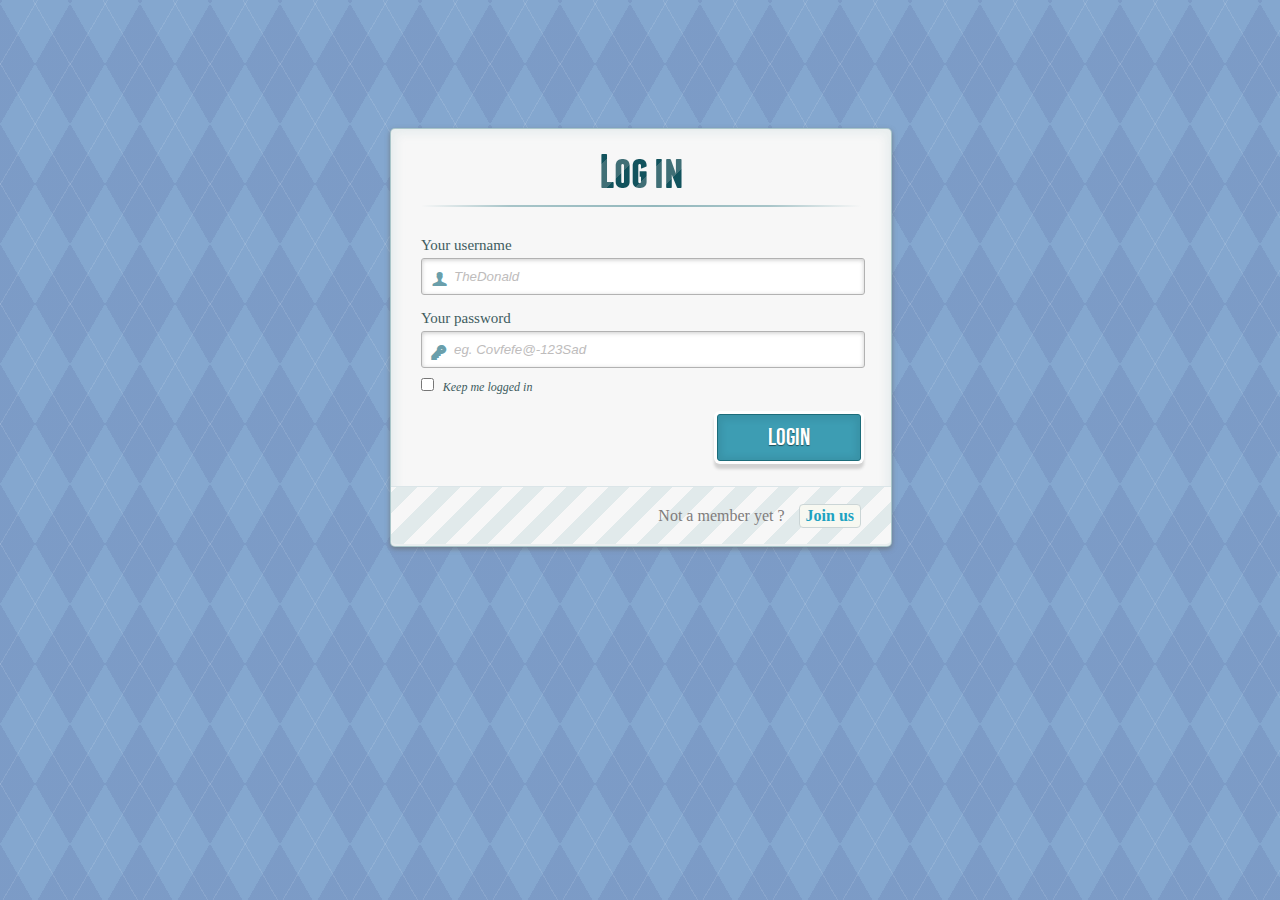
<file: Webserver root/Public/Login/index.html>
<!DOCTYPE html>
<!--[if lt IE 7 ]> <html lang="en" class="no-js ie6 lt8"> <![endif]-->
<!--[if IE 7 ]>    <html lang="en" class="no-js ie7 lt8"> <![endif]-->
<!--[if IE 8 ]>    <html lang="en" class="no-js ie8 lt8"> <![endif]-->
<!--[if IE 9 ]>    <html lang="en" class="no-js ie9"> <![endif]-->
<!--[if (gt IE 9)|!(IE)]><!--> <html lang="en" class="no-js"> <!--<![endif]-->
    <head>
        <meta charset="UTF-8" />
        <!-- <meta http-equiv="X-UA-Compatible" content="IE=edge,chrome=1">  -->
        <title>Login and Registration Form with HTML5 and CSS3</title>
        <meta name="author" content="Codrops" />
        <link rel="stylesheet" type="text/css" href="css/loginform-style.css" />
    </head>
    <body>				
		<div id="container" >
			<!-- hidden anchor to stop jump http://www.css3create.com/Astuce-Empecher-le-scroll-avec-l-utilisation-de-target#wrap4  -->
			<a class="hiddenanchor" id="toregister"></a>
			<a class="hiddenanchor" id="tologin"></a>
			<div id="wrapper">
				<div id="login" class="animate form">
					<form  action="login.php" autocomplete="on" method="post"> 
						<h1>Log in</h1> 
						<p> 
							<label for="username" class="uname" data-icon="u" > Your username </label>
							<input id="username" name="username" required="required" type="text" placeholder="TheDonald"/>
						</p>
						<p> 
							<label for="password" class="youpasswd" data-icon="p"> Your password </label>
							<input id="password" name="password" required="required" type="password" placeholder="eg. Covfefe@-123Sad" /> 
						</p>
						<p class="keeplogin"> 
							<input type="checkbox" name="loginkeeping" id="loginkeeping" value="loginkeeping" /> 
							<label for="loginkeeping">Keep me logged in</label>
						</p>
						<p class="login button"> 
							<input type="submit" value="Login" /> 
						</p>
						<p class="change_link">
							Not a member yet ?
							<a href="#toregister" class="to_register">Join us</a>
						</p>
					</form>
				</div>

				<div id="register" class="animate form">
					<form  action="register.php" autocomplete="on" method="post"> 
						<h1> Sign up </h1> 
						<p> 
							<label for="usernamesignup" class="uname" data-icon="u">Your username</label>
							<input id="usernamesignup" name="usernamesignup" required="required" type="text" placeholder="TheDonald" />
						</p>
						<p> 
							<label for="passwordsignup" class="youpasswd" data-icon="p">Your password </label>
							<input id="passwordsignup" name="passwordsignup" required="required" type="password" placeholder="eg. Covfefe@-123Sad"/>
						</p>
						<p> 
							<label for="passwordsignup_confirm" class="youpasswd" data-icon="p">Please confirm your password </label>
							<input id="passwordsignup_confirm" name="passwordsignup_confirm" required="required" type="password" placeholder="eg. Covfefe@-123Sad"/>
						</p>
						<p class="signin button"> 
							<input type="submit" value="Sign up"/> 
						</p>
						<p class="change_link">  
							Already a member ?
							<a href="#tologin" class="to_register"> Go and log in </a>
						</p>
					</form>
				</div>
				
			</div>
		</div>
    </body>
</html>
</file>
<file: Webserver root/Public/Login/css/loginform-style.css>
/*
Animate.css - http://daneden.me/animate
LICENSED UNDER THE  MIT LICENSE (MIT)

Copyright (c) 2011 Dan Eden

Permission is hereby granted, free of charge, to any person obtaining a copy of this software and associated documentation files (the "Software"), to deal in the Software without restriction, including without limitation the rights to use, copy, modify, merge, publish, distribute, sublicense, and/or sell copies of the Software, and to permit persons to whom the Software is furnished to do so, subject to the following conditions:

The above copyright notice and this permission notice shall be included in all copies or substantial portions of the Software.

THE SOFTWARE IS PROVIDED "AS IS", WITHOUT WARRANTY OF ANY KIND, EXPRESS OR IMPLIED, INCLUDING BUT NOT LIMITED TO THE WARRANTIES OF MERCHANTABILITY, FITNESS FOR A PARTICULAR PURPOSE AND NONINFRINGEMENT. IN NO EVENT SHALL THE AUTHORS OR COPYRIGHT HOLDERS BE LIABLE FOR ANY CLAIM, DAMAGES OR OTHER LIABILITY, WHETHER IN AN ACTION OF CONTRACT, TORT OR OTHERWISE, ARISING FROM, OUT OF OR IN CONNECTION WITH THE SOFTWARE OR THE USE OR OTHER DEALINGS IN THE SOFTWARE.
*/

.animated {
	-webkit-animation-fill-mode: both;
	-moz-animation-fill-mode: both;
	-ms-animation-fill-mode: both;
	-o-animation-fill-mode: both;
	animation-fill-mode: both;
	-webkit-animation-duration: 1s;
	-moz-animation-duration: 1s;
	-ms-animation-duration: 1s;
	-o-animation-duration: 1s;
	animation-duration: 1s;
}

.animated.hinge {
	-webkit-animation-duration: 2s;
	-moz-animation-duration: 2s;
	-ms-animation-duration: 2s;
	-o-animation-duration: 2s;
	animation-duration: 2s;
}

@-webkit-keyframes flash {
	0%, 50%, 100% {opacity: 1;}	
	25%, 75% {opacity: 0;}
}

@-moz-keyframes flash {
	0%, 50%, 100% {opacity: 1;}	
	25%, 75% {opacity: 0;}
}

@-ms-keyframes flash {
	0%, 50%, 100% {opacity: 1;}	
	25%, 75% {opacity: 0;}
}

@-o-keyframes flash {
	0%, 50%, 100% {opacity: 1;}	
	25%, 75% {opacity: 0;}
}

@keyframes flash {
	0%, 50%, 100% {opacity: 1;}	
	25%, 75% {opacity: 0;}
}

.flash {
	-webkit-animation-name: flash;
	-moz-animation-name: flash;
	-ms-animation-name: flash;
	-o-animation-name: flash;
	animation-name: flash;
}
@-webkit-keyframes shake {
	0%, 100% {-webkit-transform: translateX(0);}
	10%, 30%, 50%, 70%, 90% {-webkit-transform: translateX(-10px);}
	20%, 40%, 60%, 80% {-webkit-transform: translateX(10px);}
}

@-moz-keyframes shake {
	0%, 100% {-moz-transform: translateX(0);}
	10%, 30%, 50%, 70%, 90% {-moz-transform: translateX(-10px);}
	20%, 40%, 60%, 80% {-moz-transform: translateX(10px);}
}

@-ms-keyframes shake {
	0%, 100% {-ms-transform: translateX(0);}
	10%, 30%, 50%, 70%, 90% {-ms-transform: translateX(-10px);}
	20%, 40%, 60%, 80% {-ms-transform: translateX(10px);}
}

@-o-keyframes shake {
	0%, 100% {-o-transform: translateX(0);}
	10%, 30%, 50%, 70%, 90% {-o-transform: translateX(-10px);}
	20%, 40%, 60%, 80% {-o-transform: translateX(10px);}
}

@keyframes shake {
	0%, 100% {transform: translateX(0);}
	10%, 30%, 50%, 70%, 90% {transform: translateX(-10px);}
	20%, 40%, 60%, 80% {transform: translateX(10px);}
}

.shake {
	-webkit-animation-name: shake;
	-moz-animation-name: shake;
	-ms-animation-name: shake;
	-o-animation-name: shake;
	animation-name: shake;
}
@-webkit-keyframes bounce {
	0%, 20%, 50%, 80%, 100% {-webkit-transform: translateY(0);}
	40% {-webkit-transform: translateY(-30px);}
	60% {-webkit-transform: translateY(-15px);}
}

@-moz-keyframes bounce {
	0%, 20%, 50%, 80%, 100% {-moz-transform: translateY(0);}
	40% {-moz-transform: translateY(-30px);}
	60% {-moz-transform: translateY(-15px);}
}

@-ms-keyframes bounce {
	0%, 20%, 50%, 80%, 100% {-ms-transform: translateY(0);}
	40% {-ms-transform: translateY(-30px);}
	60% {-ms-transform: translateY(-15px);}
}

@-o-keyframes bounce {
	0%, 20%, 50%, 80%, 100% {-o-transform: translateY(0);}
	40% {-o-transform: translateY(-30px);}
	60% {-o-transform: translateY(-15px);}
}
@keyframes bounce {
	0%, 20%, 50%, 80%, 100% {transform: translateY(0);}
	40% {transform: translateY(-30px);}
	60% {transform: translateY(-15px);}
}

.bounce {
	-webkit-animation-name: bounce;
	-moz-animation-name: bounce;
	-ms-animation-name: bounce;
	-o-animation-name: bounce;
	animation-name: bounce;
}
@-webkit-keyframes tada {
	0% {-webkit-transform: scale(1);}	
	10%, 20% {-webkit-transform: scale(0.9) rotate(-3deg);}
	30%, 50%, 70%, 90% {-webkit-transform: scale(1.1) rotate(3deg);}
	40%, 60%, 80% {-webkit-transform: scale(1.1) rotate(-3deg);}
	100% {-webkit-transform: scale(1) rotate(0);}
}

@-moz-keyframes tada {
	0% {-moz-transform: scale(1);}	
	10%, 20% {-moz-transform: scale(0.9) rotate(-3deg);}
	30%, 50%, 70%, 90% {-moz-transform: scale(1.1) rotate(3deg);}
	40%, 60%, 80% {-moz-transform: scale(1.1) rotate(-3deg);}
	100% {-moz-transform: scale(1) rotate(0);}
}

@-ms-keyframes tada {
	0% {-ms-transform: scale(1);}	
	10%, 20% {-ms-transform: scale(0.9) rotate(-3deg);}
	30%, 50%, 70%, 90% {-ms-transform: scale(1.1) rotate(3deg);}
	40%, 60%, 80% {-ms-transform: scale(1.1) rotate(-3deg);}
	100% {-ms-transform: scale(1) rotate(0);}
}

@-o-keyframes tada {
	0% {-o-transform: scale(1);}	
	10%, 20% {-o-transform: scale(0.9) rotate(-3deg);}
	30%, 50%, 70%, 90% {-o-transform: scale(1.1) rotate(3deg);}
	40%, 60%, 80% {-o-transform: scale(1.1) rotate(-3deg);}
	100% {-o-transform: scale(1) rotate(0);}
}

@keyframes tada {
	0% {transform: scale(1);}	
	10%, 20% {transform: scale(0.9) rotate(-3deg);}
	30%, 50%, 70%, 90% {transform: scale(1.1) rotate(3deg);}
	40%, 60%, 80% {transform: scale(1.1) rotate(-3deg);}
	100% {transform: scale(1) rotate(0);}
}

.tada {
	-webkit-animation-name: tada;
	-moz-animation-name: tada;
	-ms-animation-name: tada;
	-o-animation-name: tada;
	animation-name: tada;
}
@-webkit-keyframes swing {
	20%, 40%, 60%, 80%, 100% { -webkit-transform-origin: top center; }
	20% { -webkit-transform: rotate(15deg); }	
	40% { -webkit-transform: rotate(-10deg); }
	60% { -webkit-transform: rotate(5deg); }	
	80% { -webkit-transform: rotate(-5deg); }	
	100% { -webkit-transform: rotate(0deg); }
}

@-moz-keyframes swing {
	20% { -moz-transform: rotate(15deg); }	
	40% { -moz-transform: rotate(-10deg); }
	60% { -moz-transform: rotate(5deg); }	
	80% { -moz-transform: rotate(-5deg); }	
	100% { -moz-transform: rotate(0deg); }
}

@-ms-keyframes swing {
	20% { -ms-transform: rotate(15deg); }	
	40% { -ms-transform: rotate(-10deg); }
	60% { -ms-transform: rotate(5deg); }	
	80% { -ms-transform: rotate(-5deg); }	
	100% { -ms-transform: rotate(0deg); }
}

@-o-keyframes swing {
	20% { -o-transform: rotate(15deg); }	
	40% { -o-transform: rotate(-10deg); }
	60% { -o-transform: rotate(5deg); }	
	80% { -o-transform: rotate(-5deg); }	
	100% { -o-transform: rotate(0deg); }
}

@keyframes swing {
	20% { transform: rotate(15deg); }	
	40% { transform: rotate(-10deg); }
	60% { transform: rotate(5deg); }	
	80% { transform: rotate(-5deg); }	
	100% { transform: rotate(0deg); }
}

.swing {
	-webkit-transform-origin: top center;
	-moz-transform-origin: top center;
	-ms-transform-origin: top center;
	-o-transform-origin: top center;
	transform-origin: top center;
	-webkit-animation-name: swing;
	-moz-animation-name: swing;
	-ms-animation-name: swing;
	-o-animation-name: swing;
	animation-name: swing;
}
/* originally authored by Nick Pettit - https://github.com/nickpettit/glide */

@-webkit-keyframes wobble {
  0% { -webkit-transform: translateX(0%); }
  15% { -webkit-transform: translateX(-25%) rotate(-5deg); }
  30% { -webkit-transform: translateX(20%) rotate(3deg); }
  45% { -webkit-transform: translateX(-15%) rotate(-3deg); }
  60% { -webkit-transform: translateX(10%) rotate(2deg); }
  75% { -webkit-transform: translateX(-5%) rotate(-1deg); }
  100% { -webkit-transform: translateX(0%); }
}

@-moz-keyframes wobble {
  0% { -moz-transform: translateX(0%); }
  15% { -moz-transform: translateX(-25%) rotate(-5deg); }
  30% { -moz-transform: translateX(20%) rotate(3deg); }
  45% { -moz-transform: translateX(-15%) rotate(-3deg); }
  60% { -moz-transform: translateX(10%) rotate(2deg); }
  75% { -moz-transform: translateX(-5%) rotate(-1deg); }
  100% { -moz-transform: translateX(0%); }
}

@-ms-keyframes wobble {
  0% { -ms-transform: translateX(0%); }
  15% { -ms-transform: translateX(-25%) rotate(-5deg); }
  30% { -ms-transform: translateX(20%) rotate(3deg); }
  45% { -ms-transform: translateX(-15%) rotate(-3deg); }
  60% { -ms-transform: translateX(10%) rotate(2deg); }
  75% { -ms-transform: translateX(-5%) rotate(-1deg); }
  100% { -ms-transform: translateX(0%); }
}

@-o-keyframes wobble {
  0% { -o-transform: translateX(0%); }
  15% { -o-transform: translateX(-25%) rotate(-5deg); }
  30% { -o-transform: translateX(20%) rotate(3deg); }
  45% { -o-transform: translateX(-15%) rotate(-3deg); }
  60% { -o-transform: translateX(10%) rotate(2deg); }
  75% { -o-transform: translateX(-5%) rotate(-1deg); }
  100% { -o-transform: translateX(0%); }
}

@keyframes wobble {
  0% { transform: translateX(0%); }
  15% { transform: translateX(-25%) rotate(-5deg); }
  30% { transform: translateX(20%) rotate(3deg); }
  45% { transform: translateX(-15%) rotate(-3deg); }
  60% { transform: translateX(10%) rotate(2deg); }
  75% { transform: translateX(-5%) rotate(-1deg); }
  100% { transform: translateX(0%); }
}

.wobble {
	-webkit-animation-name: wobble;
	-moz-animation-name: wobble;
	-ms-animation-name: wobble;
	-o-animation-name: wobble;
	animation-name: wobble;
}
/* originally authored by Nick Pettit - https://github.com/nickpettit/glide */

@-webkit-keyframes pulse {
    0% { -webkit-transform: scale(1); }	
	50% { -webkit-transform: scale(1.1); }
    100% { -webkit-transform: scale(1); }
}
@-moz-keyframes pulse {
    0% { -moz-transform: scale(1); }	
	50% { -moz-transform: scale(1.1); }
    100% { -moz-transform: scale(1); }
}
@-ms-keyframes pulse {
    0% { -ms-transform: scale(1); }	
	50% { -ms-transform: scale(1.1); }
    100% { -ms-transform: scale(1); }
}
@-o-keyframes pulse {
    0% { -o-transform: scale(1); }	
	50% { -o-transform: scale(1.1); }
    100% { -o-transform: scale(1); }
}
@keyframes pulse {
    0% { transform: scale(1); }	
	50% { transform: scale(1.1); }
    100% { transform: scale(1); }
}

.pulse {
	-webkit-animation-name: pulse;
	-moz-animation-name: pulse;
	-ms-animation-name: pulse;
	-o-animation-name: pulse;
	animation-name: pulse;
}
@-webkit-keyframes flip {
	0% {
		-webkit-transform: perspective(400px) rotateY(0);
		-webkit-animation-timing-function: ease-out;
	}
	40% {
		-webkit-transform: perspective(400px) translateZ(150px) rotateY(170deg);
		-webkit-animation-timing-function: ease-out;
	}
	50% {
		-webkit-transform: perspective(400px) translateZ(150px) rotateY(190deg) scale(1);
		-webkit-animation-timing-function: ease-in;
	}
	80% {
		-webkit-transform: perspective(400px) rotateY(360deg) scale(.95);
		-webkit-animation-timing-function: ease-in;
	}
	100% {
		-webkit-transform: perspective(400px) scale(1);
		-webkit-animation-timing-function: ease-in;
	}
}
@-moz-keyframes flip {
	0% {
		-moz-transform: perspective(400px) rotateY(0);
		-moz-animation-timing-function: ease-out;
	}
	40% {
		-moz-transform: perspective(400px) translateZ(150px) rotateY(170deg);
		-moz-animation-timing-function: ease-out;
	}
	50% {
		-moz-transform: perspective(400px) translateZ(150px) rotateY(190deg) scale(1);
		-moz-animation-timing-function: ease-in;
	}
	80% {
		-moz-transform: perspective(400px) rotateY(360deg) scale(.95);
		-moz-animation-timing-function: ease-in;
	}
	100% {
		-moz-transform: perspective(400px) scale(1);
		-moz-animation-timing-function: ease-in;
	}
}
@-ms-keyframes flip {
	0% {
		-ms-transform: perspective(400px) rotateY(0);
		-ms-animation-timing-function: ease-out;
	}
	40% {
		-ms-transform: perspective(400px) translateZ(150px) rotateY(170deg);
		-ms-animation-timing-function: ease-out;
	}
	50% {
		-ms-transform: perspective(400px) translateZ(150px) rotateY(190deg) scale(1);
		-ms-animation-timing-function: ease-in;
	}
	80% {
		-ms-transform: perspective(400px) rotateY(360deg) scale(.95);
		-ms-animation-timing-function: ease-in;
	}
	100% {
		-ms-transform: perspective(400px) scale(1);
		-ms-animation-timing-function: ease-in;
	}
}
@-o-keyframes flip {
	0% {
		-o-transform: perspective(400px) rotateY(0);
		-o-animation-timing-function: ease-out;
	}
	40% {
		-o-transform: perspective(400px) translateZ(150px) rotateY(170deg);
		-o-animation-timing-function: ease-out;
	}
	50% {
		-o-transform: perspective(400px) translateZ(150px) rotateY(190deg) scale(1);
		-o-animation-timing-function: ease-in;
	}
	80% {
		-o-transform: perspective(400px) rotateY(360deg) scale(.95);
		-o-animation-timing-function: ease-in;
	}
	100% {
		-o-transform: perspective(400px) scale(1);
		-o-animation-timing-function: ease-in;
	}
}
@keyframes flip {
	0% {
		transform: perspective(400px) rotateY(0);
		animation-timing-function: ease-out;
	}
	40% {
		transform: perspective(400px) translateZ(150px) rotateY(170deg);
		animation-timing-function: ease-out;
	}
	50% {
		transform: perspective(400px) translateZ(150px) rotateY(190deg) scale(1);
		animation-timing-function: ease-in;
	}
	80% {
		transform: perspective(400px) rotateY(360deg) scale(.95);
		animation-timing-function: ease-in;
	}
	100% {
		transform: perspective(400px) scale(1);
		animation-timing-function: ease-in;
	}
}

.flip {
	-webkit-backface-visibility: visible !important;
	-webkit-animation-name: flip;
	-moz-backface-visibility: visible !important;
	-moz-animation-name: flip;
	-ms-backface-visibility: visible !important;
	-ms-animation-name: flip;
	-o-backface-visibility: visible !important;
	-o-animation-name: flip;
	backface-visibility: visible !important;
	animation-name: flip;
}
@-webkit-keyframes flipInX {
    0% {
        -webkit-transform: perspective(400px) rotateX(90deg);
        opacity: 0;
    }
    
    40% {
        -webkit-transform: perspective(400px) rotateX(-10deg);
    }
    
    70% {
        -webkit-transform: perspective(400px) rotateX(10deg);
    }
    
    100% {
        -webkit-transform: perspective(400px) rotateX(0deg);
        opacity: 1;
    }
}
@-moz-keyframes flipInX {
    0% {
        -moz-transform: perspective(400px) rotateX(90deg);
        opacity: 0;
    }
    
    40% {
        -moz-transform: perspective(400px) rotateX(-10deg);
    }
    
    70% {
        -moz-transform: perspective(400px) rotateX(10deg);
    }
    
    100% {
        -moz-transform: perspective(400px) rotateX(0deg);
        opacity: 1;
    }
}
@-ms-keyframes flipInX {
    0% {
        -ms-transform: perspective(400px) rotateX(90deg);
        opacity: 0;
    }
    
    40% {
        -ms-transform: perspective(400px) rotateX(-10deg);
    }
    
    70% {
        -ms-transform: perspective(400px) rotateX(10deg);
    }
    
    100% {
        -ms-transform: perspective(400px) rotateX(0deg);
        opacity: 1;
    }
}
@-o-keyframes flipInX {
    0% {
        -o-transform: perspective(400px) rotateX(90deg);
        opacity: 0;
    }
    
    40% {
        -o-transform: perspective(400px) rotateX(-10deg);
    }
    
    70% {
        -o-transform: perspective(400px) rotateX(10deg);
    }
    
    100% {
        -o-transform: perspective(400px) rotateX(0deg);
        opacity: 1;
    }
}
@keyframes flipInX {
    0% {
        transform: perspective(400px) rotateX(90deg);
        opacity: 0;
    }
    
    40% {
        transform: perspective(400px) rotateX(-10deg);
    }
    
    70% {
        transform: perspective(400px) rotateX(10deg);
    }
    
    100% {
        transform: perspective(400px) rotateX(0deg);
        opacity: 1;
    }
}

.flipInX {
	-webkit-backface-visibility: visible !important;
	-webkit-animation-name: flipInX;
	-moz-backface-visibility: visible !important;
	-moz-animation-name: flipInX;
	-ms-backface-visibility: visible !important;
	-ms-animation-name: flipInX;
	-o-backface-visibility: visible !important;
	-o-animation-name: flipInX;
	backface-visibility: visible !important;
	animation-name: flipInX;
}
@-webkit-keyframes flipOutX {
    0% {
        -webkit-transform: perspective(400px) rotateX(0deg);
        opacity: 1;
    }
	100% {
        -webkit-transform: perspective(400px) rotateX(90deg);
        opacity: 0;
    }
}

@-moz-keyframes flipOutX {
    0% {
        -moz-transform: perspective(400px) rotateX(0deg);
        opacity: 1;
    }
	100% {
        -moz-transform: perspective(400px) rotateX(90deg);
        opacity: 0;
    }
}

@-ms-keyframes flipOutX {
    0% {
        -ms-transform: perspective(400px) rotateX(0deg);
        opacity: 1;
    }
	100% {
        -ms-transform: perspective(400px) rotateX(90deg);
        opacity: 0;
    }
}

@-o-keyframes flipOutX {
    0% {
        -o-transform: perspective(400px) rotateX(0deg);
        opacity: 1;
    }
	100% {
        -o-transform: perspective(400px) rotateX(90deg);
        opacity: 0;
    }
}

@keyframes flipOutX {
    0% {
        transform: perspective(400px) rotateX(0deg);
        opacity: 1;
    }
	100% {
        transform: perspective(400px) rotateX(90deg);
        opacity: 0;
    }
}

.flipOutX {
	-webkit-animation-name: flipOutX;
	-webkit-backface-visibility: visible !important;
	-moz-animation-name: flipOutX;
	-moz-backface-visibility: visible !important;
	-ms-animation-name: flipOutX;
	-ms-backface-visibility: visible !important;
	-o-animation-name: flipOutX;
	-o-backface-visibility: visible !important;
	animation-name: flipOutX;
	backface-visibility: visible !important;
}
@-webkit-keyframes flipInY {
    0% {
        -webkit-transform: perspective(400px) rotateY(90deg);
        opacity: 0;
    }
    
    40% {
        -webkit-transform: perspective(400px) rotateY(-10deg);
    }
    
    70% {
        -webkit-transform: perspective(400px) rotateY(10deg);
    }
    
    100% {
        -webkit-transform: perspective(400px) rotateY(0deg);
        opacity: 1;
    }
}
@-moz-keyframes flipInY {
    0% {
        -moz-transform: perspective(400px) rotateY(90deg);
        opacity: 0;
    }
    
    40% {
        -moz-transform: perspective(400px) rotateY(-10deg);
    }
    
    70% {
        -moz-transform: perspective(400px) rotateY(10deg);
    }
    
    100% {
        -moz-transform: perspective(400px) rotateY(0deg);
        opacity: 1;
    }
}
@-ms-keyframes flipInY {
    0% {
        -ms-transform: perspective(400px) rotateY(90deg);
        opacity: 0;
    }
    
    40% {
        -ms-transform: perspective(400px) rotateY(-10deg);
    }
    
    70% {
        -ms-transform: perspective(400px) rotateY(10deg);
    }
    
    100% {
        -ms-transform: perspective(400px) rotateY(0deg);
        opacity: 1;
    }
}
@-o-keyframes flipInY {
    0% {
        -o-transform: perspective(400px) rotateY(90deg);
        opacity: 0;
    }
    
    40% {
        -o-transform: perspective(400px) rotateY(-10deg);
    }
    
    70% {
        -o-transform: perspective(400px) rotateY(10deg);
    }
    
    100% {
        -o-transform: perspective(400px) rotateY(0deg);
        opacity: 1;
    }
}
@keyframes flipInY {
    0% {
        transform: perspective(400px) rotateY(90deg);
        opacity: 0;
    }
    
    40% {
        transform: perspective(400px) rotateY(-10deg);
    }
    
    70% {
        transform: perspective(400px) rotateY(10deg);
    }
    
    100% {
        transform: perspective(400px) rotateY(0deg);
        opacity: 1;
    }
}

.flipInY {
	-webkit-backface-visibility: visible !important;
	-webkit-animation-name: flipInY;
	-moz-backface-visibility: visible !important;
	-moz-animation-name: flipInY;
	-ms-backface-visibility: visible !important;
	-ms-animation-name: flipInY;
	-o-backface-visibility: visible !important;
	-o-animation-name: flipInY;
	backface-visibility: visible !important;
	animation-name: flipInY;
}
@-webkit-keyframes flipOutY {
    0% {
        -webkit-transform: perspective(400px) rotateY(0deg);
        opacity: 1;
    }
	100% {
        -webkit-transform: perspective(400px) rotateY(90deg);
        opacity: 0;
    }
}
@-moz-keyframes flipOutY {
    0% {
        -moz-transform: perspective(400px) rotateY(0deg);
        opacity: 1;
    }
	100% {
        -moz-transform: perspective(400px) rotateY(90deg);
        opacity: 0;
    }
}
@-ms-keyframes flipOutY {
    0% {
        -ms-transform: perspective(400px) rotateY(0deg);
        opacity: 1;
    }
	100% {
        -ms-transform: perspective(400px) rotateY(90deg);
        opacity: 0;
    }
}
@-o-keyframes flipOutY {
    0% {
        -o-transform: perspective(400px) rotateY(0deg);
        opacity: 1;
    }
	100% {
        -o-transform: perspective(400px) rotateY(90deg);
        opacity: 0;
    }
}
@keyframes flipOutY {
    0% {
        transform: perspective(400px) rotateY(0deg);
        opacity: 1;
    }
	100% {
        transform: perspective(400px) rotateY(90deg);
        opacity: 0;
    }
}

.flipOutY {
	-webkit-backface-visibility: visible !important;
	-webkit-animation-name: flipOutY;
	-moz-backface-visibility: visible !important;
	-moz-animation-name: flipOutY;
	-ms-backface-visibility: visible !important;
	-ms-animation-name: flipOutY;
	-o-backface-visibility: visible !important;
	-o-animation-name: flipOutY;
	backface-visibility: visible !important;
	animation-name: flipOutY;
}
@-webkit-keyframes fadeIn {
	0% {opacity: 0;}	
	100% {opacity: 1;}
}

@-moz-keyframes fadeIn {
	0% {opacity: 0;}	
	100% {opacity: 1;}
}

@-ms-keyframes fadeIn {
	0% {opacity: 0;}	
	100% {opacity: 1;}
}

@-o-keyframes fadeIn {
	0% {opacity: 0;}	
	100% {opacity: 1;}
}

@keyframes fadeIn {
	0% {opacity: 0;}	
	100% {opacity: 1;}
}

.fadeIn {
	-webkit-animation-name: fadeIn;
	-moz-animation-name: fadeIn;
	-ms-animation-name: fadeIn;
	-o-animation-name: fadeIn;
	animation-name: fadeIn;
}
@-webkit-keyframes fadeInUp {
	0% {
		opacity: 0;
		-webkit-transform: translateY(20px);
	}
	
	100% {
		opacity: 1;
		-webkit-transform: translateY(0);
	}
}

@-moz-keyframes fadeInUp {
	0% {
		opacity: 0;
		-moz-transform: translateY(20px);
	}
	
	100% {
		opacity: 1;
		-moz-transform: translateY(0);
	}
}

@-ms-keyframes fadeInUp {
	0% {
		opacity: 0;
		-ms-transform: translateY(20px);
	}
	
	100% {
		opacity: 1;
		-ms-transform: translateY(0);
	}
}

@-o-keyframes fadeInUp {
	0% {
		opacity: 0;
		-o-transform: translateY(20px);
	}
	
	100% {
		opacity: 1;
		-o-transform: translateY(0);
	}
}

@keyframes fadeInUp {
	0% {
		opacity: 0;
		transform: translateY(20px);
	}
	
	100% {
		opacity: 1;
		transform: translateY(0);
	}
}

.fadeInUp {
	-webkit-animation-name: fadeInUp;
	-moz-animation-name: fadeInUp;
	-ms-animation-name: fadeInUp;
	-o-animation-name: fadeInUp;
	animation-name: fadeInUp;
}
@-webkit-keyframes fadeInDown {
	0% {
		opacity: 0;
		-webkit-transform: translateY(-20px);
	}
	
	100% {
		opacity: 1;
		-webkit-transform: translateY(0);
	}
}

@-moz-keyframes fadeInDown {
	0% {
		opacity: 0;
		-moz-transform: translateY(-20px);
	}
	
	100% {
		opacity: 1;
		-moz-transform: translateY(0);
	}
}

@-ms-keyframes fadeInDown {
	0% {
		opacity: 0;
		-ms-transform: translateY(-20px);
	}
	
	100% {
		opacity: 1;
		-ms-transform: translateY(0);
	}
}

@-o-keyframes fadeInDown {
	0% {
		opacity: 0;
		-ms-transform: translateY(-20px);
	}
	
	100% {
		opacity: 1;
		-ms-transform: translateY(0);
	}
}

@keyframes fadeInDown {
	0% {
		opacity: 0;
		transform: translateY(-20px);
	}
	
	100% {
		opacity: 1;
		transform: translateY(0);
	}
}

.fadeInDown {
	-webkit-animation-name: fadeInDown;
	-moz-animation-name: fadeInDown;
	-ms-animation-name: fadeInDown;
	-o-animation-name: fadeInDown;
	animation-name: fadeInDown;
}
@-webkit-keyframes fadeInLeft {
	0% {
		opacity: 0;
		-webkit-transform: translateX(-20px);
	}
	
	100% {
		opacity: 1;
		-webkit-transform: translateX(0);
	}
}

@-moz-keyframes fadeInLeft {
	0% {
		opacity: 0;
		-moz-transform: translateX(-20px);
	}
	
	100% {
		opacity: 1;
		-moz-transform: translateX(0);
	}
}

@-ms-keyframes fadeInLeft {
	0% {
		opacity: 0;
		-ms-transform: translateX(-20px);
	}
	
	100% {
		opacity: 1;
		-ms-transform: translateX(0);
	}
}

@-o-keyframes fadeInLeft {
	0% {
		opacity: 0;
		-o-transform: translateX(-20px);
	}
	
	100% {
		opacity: 1;
		-o-transform: translateX(0);
	}
}

@keyframes fadeInLeft {
	0% {
		opacity: 0;
		transform: translateX(-20px);
	}
	
	100% {
		opacity: 1;
		transform: translateX(0);
	}
}

.fadeInLeft {
	-webkit-animation-name: fadeInLeft;
	-moz-animation-name: fadeInLeft;
	-ms-animation-name: fadeInLeft;
	-o-animation-name: fadeInLeft;
	animation-name: fadeInLeft;
}
@-webkit-keyframes fadeInRight {
	0% {
		opacity: 0;
		-webkit-transform: translateX(20px);
	}
	
	100% {
		opacity: 1;
		-webkit-transform: translateX(0);
	}
}

@-moz-keyframes fadeInRight {
	0% {
		opacity: 0;
		-moz-transform: translateX(20px);
	}
	
	100% {
		opacity: 1;
		-moz-transform: translateX(0);
	}
}

@-ms-keyframes fadeInRight {
	0% {
		opacity: 0;
		-ms-transform: translateX(20px);
	}
	
	100% {
		opacity: 1;
		-ms-transform: translateX(0);
	}
}

@-o-keyframes fadeInRight {
	0% {
		opacity: 0;
		-o-transform: translateX(20px);
	}
	
	100% {
		opacity: 1;
		-o-transform: translateX(0);
	}
}

@keyframes fadeInRight {
	0% {
		opacity: 0;
		transform: translateX(20px);
	}
	
	100% {
		opacity: 1;
		transform: translateX(0);
	}
}

.fadeInRight {
	-webkit-animation-name: fadeInRight;
	-moz-animation-name: fadeInRight;
	-ms-animation-name: fadeInRight;
	-o-animation-name: fadeInRight;
	animation-name: fadeInRight;
}
@-webkit-keyframes fadeInUpBig {
	0% {
		opacity: 0;
		-webkit-transform: translateY(2000px);
	}
	
	100% {
		opacity: 1;
		-webkit-transform: translateY(0);
	}
}

@-moz-keyframes fadeInUpBig {
	0% {
		opacity: 0;
		-moz-transform: translateY(2000px);
	}
	
	100% {
		opacity: 1;
		-moz-transform: translateY(0);
	}
}

@-ms-keyframes fadeInUpBig {
	0% {
		opacity: 0;
		-ms-transform: translateY(2000px);
	}
	
	100% {
		opacity: 1;
		-ms-transform: translateY(0);
	}
}

@-o-keyframes fadeInUpBig {
	0% {
		opacity: 0;
		-o-transform: translateY(2000px);
	}
	
	100% {
		opacity: 1;
		-o-transform: translateY(0);
	}
}

@keyframes fadeInUpBig {
	0% {
		opacity: 0;
		transform: translateY(2000px);
	}
	
	100% {
		opacity: 1;
		transform: translateY(0);
	}
}

.fadeInUpBig {
	-webkit-animation-name: fadeInUpBig;
	-moz-animation-name: fadeInUpBig;
	-ms-animation-name: fadeInUpBig;
	-o-animation-name: fadeInUpBig;
	animation-name: fadeInUpBig;
}
@-webkit-keyframes fadeInDownBig {
	0% {
		opacity: 0;
		-webkit-transform: translateY(-2000px);
	}
	
	100% {
		opacity: 1;
		-webkit-transform: translateY(0);
	}
}

@-moz-keyframes fadeInDownBig {
	0% {
		opacity: 0;
		-moz-transform: translateY(-2000px);
	}
	
	100% {
		opacity: 1;
		-moz-transform: translateY(0);
	}
}

@-ms-keyframes fadeInDownBig {
	0% {
		opacity: 0;
		-ms-transform: translateY(-2000px);
	}
	
	100% {
		opacity: 1;
		-ms-transform: translateY(0);
	}
}

@-o-keyframes fadeInDownBig {
	0% {
		opacity: 0;
		-o-transform: translateY(-2000px);
	}
	
	100% {
		opacity: 1;
		-o-transform: translateY(0);
	}
}

@keyframes fadeInDownBig {
	0% {
		opacity: 0;
		transform: translateY(-2000px);
	}
	
	100% {
		opacity: 1;
		transform: translateY(0);
	}
}

.fadeInDownBig {
	-webkit-animation-name: fadeInDownBig;
	-moz-animation-name: fadeInDownBig;
	-ms-animation-name: fadeInDownBig;
	-o-animation-name: fadeInDownBig;
	animation-name: fadeInDownBig;
}
@-webkit-keyframes fadeInLeftBig {
	0% {
		opacity: 0;
		-webkit-transform: translateX(-2000px);
	}
	
	100% {
		opacity: 1;
		-webkit-transform: translateX(0);
	}
}
@-moz-keyframes fadeInLeftBig {
	0% {
		opacity: 0;
		-moz-transform: translateX(-2000px);
	}
	
	100% {
		opacity: 1;
		-moz-transform: translateX(0);
	}
}
@-ms-keyframes fadeInLeftBig {
	0% {
		opacity: 0;
		-ms-transform: translateX(-2000px);
	}
	
	100% {
		opacity: 1;
		-ms-transform: translateX(0);
	}
}
@-o-keyframes fadeInLeftBig {
	0% {
		opacity: 0;
		-o-transform: translateX(-2000px);
	}
	
	100% {
		opacity: 1;
		-o-transform: translateX(0);
	}
}
@keyframes fadeInLeftBig {
	0% {
		opacity: 0;
		transform: translateX(-2000px);
	}
	
	100% {
		opacity: 1;
		transform: translateX(0);
	}
}

.fadeInLeftBig {
	-webkit-animation-name: fadeInLeftBig;
	-moz-animation-name: fadeInLeftBig;
	-ms-animation-name: fadeInLeftBig;
	-o-animation-name: fadeInLeftBig;
	animation-name: fadeInLeftBig;
}
@-webkit-keyframes fadeInRightBig {
	0% {
		opacity: 0;
		-webkit-transform: translateX(2000px);
	}
	
	100% {
		opacity: 1;
		-webkit-transform: translateX(0);
	}
}

@-moz-keyframes fadeInRightBig {
	0% {
		opacity: 0;
		-moz-transform: translateX(2000px);
	}
	
	100% {
		opacity: 1;
		-moz-transform: translateX(0);
	}
}

@-ms-keyframes fadeInRightBig {
	0% {
		opacity: 0;
		-ms-transform: translateX(2000px);
	}
	
	100% {
		opacity: 1;
		-ms-transform: translateX(0);
	}
}

@-o-keyframes fadeInRightBig {
	0% {
		opacity: 0;
		-o-transform: translateX(2000px);
	}
	
	100% {
		opacity: 1;
		-o-transform: translateX(0);
	}
}

@keyframes fadeInRightBig {
	0% {
		opacity: 0;
		transform: translateX(2000px);
	}
	
	100% {
		opacity: 1;
		transform: translateX(0);
	}
}

.fadeInRightBig {
	-webkit-animation-name: fadeInRightBig;
	-moz-animation-name: fadeInRightBig;
	-ms-animation-name: fadeInRightBig;
	-o-animation-name: fadeInRightBig;
	animation-name: fadeInRightBig;
}
@-webkit-keyframes fadeOut {
	0% {opacity: 1;}
	100% {opacity: 0;}
}

@-moz-keyframes fadeOut {
	0% {opacity: 1;}
	100% {opacity: 0;}
}

@-ms-keyframes fadeOut {
	0% {opacity: 1;}
	100% {opacity: 0;}
}

@-o-keyframes fadeOut {
	0% {opacity: 1;}
	100% {opacity: 0;}
}

@keyframes fadeOut {
	0% {opacity: 1;}
	100% {opacity: 0;}
}

.fadeOut {
	-webkit-animation-name: fadeOut;
	-moz-animation-name: fadeOut;
	-ms-animation-name: fadeOut;
	-o-animation-name: fadeOut;
	animation-name: fadeOut;
}
@-webkit-keyframes fadeOutUp {
	0% {
		opacity: 1;
		-webkit-transform: translateY(0);
	}
	
	100% {
		opacity: 0;
		-webkit-transform: translateY(-20px);
	}
}
@-moz-keyframes fadeOutUp {
	0% {
		opacity: 1;
		-moz-transform: translateY(0);
	}
	
	100% {
		opacity: 0;
		-moz-transform: translateY(-20px);
	}
}
@-ms-keyframes fadeOutUp {
	0% {
		opacity: 1;
		-ms-transform: translateY(0);
	}
	
	100% {
		opacity: 0;
		-ms-transform: translateY(-20px);
	}
}
@-o-keyframes fadeOutUp {
	0% {
		opacity: 1;
		-o-transform: translateY(0);
	}
	
	100% {
		opacity: 0;
		-o-transform: translateY(-20px);
	}
}
@keyframes fadeOutUp {
	0% {
		opacity: 1;
		transform: translateY(0);
	}
	
	100% {
		opacity: 0;
		transform: translateY(-20px);
	}
}

.fadeOutUp {
	-webkit-animation-name: fadeOutUp;
	-moz-animation-name: fadeOutUp;
	-ms-animation-name: fadeOutUp;
	-o-animation-name: fadeOutUp;
	animation-name: fadeOutUp;
}
@-webkit-keyframes fadeOutDown {
	0% {
		opacity: 1;
		-webkit-transform: translateY(0);
	}
	
	100% {
		opacity: 0;
		-webkit-transform: translateY(20px);
	}
}

@-moz-keyframes fadeOutDown {
	0% {
		opacity: 1;
		-moz-transform: translateY(0);
	}
	
	100% {
		opacity: 0;
		-moz-transform: translateY(20px);
	}
}

@-ms-keyframes fadeOutDown {
	0% {
		opacity: 1;
		-ms-transform: translateY(0);
	}
	
	100% {
		opacity: 0;
		-ms-transform: translateY(20px);
	}
}

@-o-keyframes fadeOutDown {
	0% {
		opacity: 1;
		-o-transform: translateY(0);
	}
	
	100% {
		opacity: 0;
		-o-transform: translateY(20px);
	}
}

@keyframes fadeOutDown {
	0% {
		opacity: 1;
		transform: translateY(0);
	}
	
	100% {
		opacity: 0;
		transform: translateY(20px);
	}
}

.fadeOutDown {
	-webkit-animation-name: fadeOutDown;
	-moz-animation-name: fadeOutDown;
	-ms-animation-name: fadeOutDown;
	-o-animation-name: fadeOutDown;
	animation-name: fadeOutDown;
}
@-webkit-keyframes fadeOutLeft {
	0% {
		opacity: 1;
		-webkit-transform: translateX(0);
	}
	
	100% {
		opacity: 0;
		-webkit-transform: translateX(-20px);
	}
}

@-moz-keyframes fadeOutLeft {
	0% {
		opacity: 1;
		-moz-transform: translateX(0);
	}
	
	100% {
		opacity: 0;
		-moz-transform: translateX(-20px);
	}
}

@-ms-keyframes fadeOutLeft {
	0% {
		opacity: 1;
		-ms-transform: translateX(0);
	}
	
	100% {
		opacity: 0;
		-ms-transform: translateX(-20px);
	}
}

@-o-keyframes fadeOutLeft {
	0% {
		opacity: 1;
		-o-transform: translateX(0);
	}
	
	100% {
		opacity: 0;
		-o-transform: translateX(-20px);
	}
}

@keyframes fadeOutLeft {
	0% {
		opacity: 1;
		transform: translateX(0);
	}
	
	100% {
		opacity: 0;
		transform: translateX(-20px);
	}
}

.fadeOutLeft {
	-webkit-animation-name: fadeOutLeft;
	-moz-animation-name: fadeOutLeft;
	-ms-animation-name: fadeOutLeft;
	-o-animation-name: fadeOutLeft;
	animation-name: fadeOutLeft;
}
@-webkit-keyframes fadeOutRight {
	0% {
		opacity: 1;
		-webkit-transform: translateX(0);
	}
	
	100% {
		opacity: 0;
		-webkit-transform: translateX(20px);
	}
}

@-moz-keyframes fadeOutRight {
	0% {
		opacity: 1;
		-moz-transform: translateX(0);
	}
	
	100% {
		opacity: 0;
		-moz-transform: translateX(20px);
	}
}

@-ms-keyframes fadeOutRight {
	0% {
		opacity: 1;
		-ms-transform: translateX(0);
	}
	
	100% {
		opacity: 0;
		-ms-transform: translateX(20px);
	}
}

@-o-keyframes fadeOutRight {
	0% {
		opacity: 1;
		-o-transform: translateX(0);
	}
	
	100% {
		opacity: 0;
		-o-transform: translateX(20px);
	}
}

@keyframes fadeOutRight {
	0% {
		opacity: 1;
		transform: translateX(0);
	}
	
	100% {
		opacity: 0;
		transform: translateX(20px);
	}
}

.fadeOutRight {
	-webkit-animation-name: fadeOutRight;
	-moz-animation-name: fadeOutRight;
	-ms-animation-name: fadeOutRight;
	-o-animation-name: fadeOutRight;
	animation-name: fadeOutRight;
}
@-webkit-keyframes fadeOutUpBig {
	0% {
		opacity: 1;
		-webkit-transform: translateY(0);
	}
	
	100% {
		opacity: 0;
		-webkit-transform: translateY(-2000px);
	}
}

@-moz-keyframes fadeOutUpBig {
	0% {
		opacity: 1;
		-moz-transform: translateY(0);
	}
	
	100% {
		opacity: 0;
		-moz-transform: translateY(-2000px);
	}
}

@-ms-keyframes fadeOutUpBig {
	0% {
		opacity: 1;
		-ms-transform: translateY(0);
	}
	
	100% {
		opacity: 0;
		-ms-transform: translateY(-2000px);
	}
}

@-o-keyframes fadeOutUpBig {
	0% {
		opacity: 1;
		-o-transform: translateY(0);
	}
	
	100% {
		opacity: 0;
		-o-transform: translateY(-2000px);
	}
}

@keyframes fadeOutUpBig {
	0% {
		opacity: 1;
		transform: translateY(0);
	}
	
	100% {
		opacity: 0;
		transform: translateY(-2000px);
	}
}

.fadeOutUpBig {
	-webkit-animation-name: fadeOutUpBig;
	-moz-animation-name: fadeOutUpBig;
	-ms-animation-name: fadeOutUpBig;
	-o-animation-name: fadeOutUpBig;
	animation-name: fadeOutUpBig;
}
@-webkit-keyframes fadeOutDownBig {
	0% {
		opacity: 1;
		-webkit-transform: translateY(0);
	}
	
	100% {
		opacity: 0;
		-webkit-transform: translateY(2000px);
	}
}

@-moz-keyframes fadeOutDownBig {
	0% {
		opacity: 1;
		-moz-transform: translateY(0);
	}
	
	100% {
		opacity: 0;
		-moz-transform: translateY(2000px);
	}
}

@-ms-keyframes fadeOutDownBig {
	0% {
		opacity: 1;
		-ms-transform: translateY(0);
	}
	
	100% {
		opacity: 0;
		-ms-transform: translateY(2000px);
	}
}

@-o-keyframes fadeOutDownBig {
	0% {
		opacity: 1;
		-o-transform: translateY(0);
	}
	
	100% {
		opacity: 0;
		-o-transform: translateY(2000px);
	}
}

@keyframes fadeOutDownBig {
	0% {
		opacity: 1;
		transform: translateY(0);
	}
	
	100% {
		opacity: 0;
		transform: translateY(2000px);
	}
}

.fadeOutDownBig {
	-webkit-animation-name: fadeOutDownBig;
	-moz-animation-name: fadeOutDownBig;
	-ms-animation-name: fadeOutDownBig;
	-o-animation-name: fadeOutDownBig;
	animation-name: fadeOutDownBig;
}
@-webkit-keyframes fadeOutLeftBig {
	0% {
		opacity: 1;
		-webkit-transform: translateX(0);
	}
	
	100% {
		opacity: 0;
		-webkit-transform: translateX(-2000px);
	}
}

@-moz-keyframes fadeOutLeftBig {
	0% {
		opacity: 1;
		-moz-transform: translateX(0);
	}
	
	100% {
		opacity: 0;
		-moz-transform: translateX(-2000px);
	}
}

@-ms-keyframes fadeOutLeftBig {
	0% {
		opacity: 1;
		-ms-transform: translateX(0);
	}
	
	100% {
		opacity: 0;
		-ms-transform: translateX(-2000px);
	}
}

@-o-keyframes fadeOutLeftBig {
	0% {
		opacity: 1;
		-o-transform: translateX(0);
	}
	
	100% {
		opacity: 0;
		-o-transform: translateX(-2000px);
	}
}

@keyframes fadeOutLeftBig {
	0% {
		opacity: 1;
		transform: translateX(0);
	}
	
	100% {
		opacity: 0;
		transform: translateX(-2000px);
	}
}

.fadeOutLeftBig {
	-webkit-animation-name: fadeOutLeftBig;
	-moz-animation-name: fadeOutLeftBig;
	-ms-animation-name: fadeOutLeftBig;
	-o-animation-name: fadeOutLeftBig;
	animation-name: fadeOutLeftBig;
}
@-webkit-keyframes fadeOutRightBig {
	0% {
		opacity: 1;
		-webkit-transform: translateX(0);
	}
	
	100% {
		opacity: 0;
		-webkit-transform: translateX(2000px);
	}
}
@-moz-keyframes fadeOutRightBig {
	0% {
		opacity: 1;
		-moz-transform: translateX(0);
	}
	
	100% {
		opacity: 0;
		-moz-transform: translateX(2000px);
	}
}
@-ms-keyframes fadeOutRightBig {
	0% {
		opacity: 1;
		-ms-transform: translateX(0);
	}
	
	100% {
		opacity: 0;
		-ms-transform: translateX(2000px);
	}
}
@-o-keyframes fadeOutRightBig {
	0% {
		opacity: 1;
		-o-transform: translateX(0);
	}
	
	100% {
		opacity: 0;
		-o-transform: translateX(2000px);
	}
}
@keyframes fadeOutRightBig {
	0% {
		opacity: 1;
		transform: translateX(0);
	}
	
	100% {
		opacity: 0;
		transform: translateX(2000px);
	}
}

.fadeOutRightBig {
	-webkit-animation-name: fadeOutRightBig;
	-moz-animation-name: fadeOutRightBig;
	-ms-animation-name: fadeOutRightBig;
	-o-animation-name: fadeOutRightBig;
	animation-name: fadeOutRightBig;
}
@-webkit-keyframes bounceIn {
	0% {
		opacity: 0;
		-webkit-transform: scale(.3);
	}
	
	50% {
		opacity: 1;
		-webkit-transform: scale(1.05);
	}
	
	70% {
		-webkit-transform: scale(.9);
	}
	
	100% {
		-webkit-transform: scale(1);
	}
}

@-moz-keyframes bounceIn {
	0% {
		opacity: 0;
		-moz-transform: scale(.3);
	}
	
	50% {
		opacity: 1;
		-moz-transform: scale(1.05);
	}
	
	70% {
		-moz-transform: scale(.9);
	}
	
	100% {
		-moz-transform: scale(1);
	}
}

@-ms-keyframes bounceIn {
	0% {
		opacity: 0;
		-ms-transform: scale(.3);
	}
	
	50% {
		opacity: 1;
		-ms-transform: scale(1.05);
	}
	
	70% {
		-ms-transform: scale(.9);
	}
	
	100% {
		-ms-transform: scale(1);
	}
}

@-o-keyframes bounceIn {
	0% {
		opacity: 0;
		-o-transform: scale(.3);
	}
	
	50% {
		opacity: 1;
		-o-transform: scale(1.05);
	}
	
	70% {
		-o-transform: scale(.9);
	}
	
	100% {
		-o-transform: scale(1);
	}
}

@keyframes bounceIn {
	0% {
		opacity: 0;
		transform: scale(.3);
	}
	
	50% {
		opacity: 1;
		transform: scale(1.05);
	}
	
	70% {
		transform: scale(.9);
	}
	
	100% {
		transform: scale(1);
	}
}

.bounceIn {
	-webkit-animation-name: bounceIn;
	-moz-animation-name: bounceIn;
	-ms-animation-name: bounceIn;
	-o-animation-name: bounceIn;
	animation-name: bounceIn;
}
@-webkit-keyframes bounceInUp {
	0% {
		opacity: 0;
		-webkit-transform: translateY(2000px);
	}
	
	60% {
		opacity: 1;
		-webkit-transform: translateY(-30px);
	}
	
	80% {
		-webkit-transform: translateY(10px);
	}
	
	100% {
		-webkit-transform: translateY(0);
	}
}
@-moz-keyframes bounceInUp {
	0% {
		opacity: 0;
		-moz-transform: translateY(2000px);
	}
	
	60% {
		opacity: 1;
		-moz-transform: translateY(-30px);
	}
	
	80% {
		-moz-transform: translateY(10px);
	}
	
	100% {
		-moz-transform: translateY(0);
	}
}
@-ms-keyframes bounceInUp {
	0% {
		opacity: 0;
		-ms-transform: translateY(2000px);
	}
	
	60% {
		opacity: 1;
		-ms-transform: translateY(-30px);
	}
	
	80% {
		-ms-transform: translateY(10px);
	}
	
	100% {
		-ms-transform: translateY(0);
	}
}

@-o-keyframes bounceInUp {
	0% {
		opacity: 0;
		-o-transform: translateY(2000px);
	}
	
	60% {
		opacity: 1;
		-o-transform: translateY(-30px);
	}
	
	80% {
		-o-transform: translateY(10px);
	}
	
	100% {
		-o-transform: translateY(0);
	}
}

@keyframes bounceInUp {
	0% {
		opacity: 0;
		transform: translateY(2000px);
	}
	
	60% {
		opacity: 1;
		transform: translateY(-30px);
	}
	
	80% {
		transform: translateY(10px);
	}
	
	100% {
		transform: translateY(0);
	}
}

.bounceInUp {
	-webkit-animation-name: bounceInUp;
	-moz-animation-name: bounceInUp;
	-ms-animation-name: bounceInUp;
	-o-animation-name: bounceInUp;
	animation-name: bounceInUp;
}
@-webkit-keyframes bounceInDown {
	0% {
		opacity: 0;
		-webkit-transform: translateY(-2000px);
	}
	
	60% {
		opacity: 1;
		-webkit-transform: translateY(30px);
	}
	
	80% {
		-webkit-transform: translateY(-10px);
	}
	
	100% {
		-webkit-transform: translateY(0);
	}
}

@-moz-keyframes bounceInDown {
	0% {
		opacity: 0;
		-moz-transform: translateY(-2000px);
	}
	
	60% {
		opacity: 1;
		-moz-transform: translateY(30px);
	}
	
	80% {
		-moz-transform: translateY(-10px);
	}
	
	100% {
		-moz-transform: translateY(0);
	}
}

@-ms-keyframes bounceInDown {
	0% {
		opacity: 0;
		-ms-transform: translateY(-2000px);
	}
	
	60% {
		opacity: 1;
		-ms-transform: translateY(30px);
	}
	
	80% {
		-ms-transform: translateY(-10px);
	}
	
	100% {
		-ms-transform: translateY(0);
	}
}

@-o-keyframes bounceInDown {
	0% {
		opacity: 0;
		-o-transform: translateY(-2000px);
	}
	
	60% {
		opacity: 1;
		-o-transform: translateY(30px);
	}
	
	80% {
		-o-transform: translateY(-10px);
	}
	
	100% {
		-o-transform: translateY(0);
	}
}

@keyframes bounceInDown {
	0% {
		opacity: 0;
		transform: translateY(-2000px);
	}
	
	60% {
		opacity: 1;
		transform: translateY(30px);
	}
	
	80% {
		transform: translateY(-10px);
	}
	
	100% {
		transform: translateY(0);
	}
}

.bounceInDown {
	-webkit-animation-name: bounceInDown;
	-moz-animation-name: bounceInDown;
	-ms-animation-name: bounceInDown;
	-o-animation-name: bounceInDown;
	animation-name: bounceInDown;
}
@-webkit-keyframes bounceInLeft {
	0% {
		opacity: 0;
		-webkit-transform: translateX(-2000px);
	}
	
	60% {
		opacity: 1;
		-webkit-transform: translateX(30px);
	}
	
	80% {
		-webkit-transform: translateX(-10px);
	}
	
	100% {
		-webkit-transform: translateX(0);
	}
}

@-moz-keyframes bounceInLeft {
	0% {
		opacity: 0;
		-moz-transform: translateX(-2000px);
	}
	
	60% {
		opacity: 1;
		-moz-transform: translateX(30px);
	}
	
	80% {
		-moz-transform: translateX(-10px);
	}
	
	100% {
		-moz-transform: translateX(0);
	}
}

@-ms-keyframes bounceInLeft {
	0% {
		opacity: 0;
		-ms-transform: translateX(-2000px);
	}
	
	60% {
		opacity: 1;
		-ms-transform: translateX(30px);
	}
	
	80% {
		-ms-transform: translateX(-10px);
	}
	
	100% {
		-ms-transform: translateX(0);
	}
}

@-o-keyframes bounceInLeft {
	0% {
		opacity: 0;
		-o-transform: translateX(-2000px);
	}
	
	60% {
		opacity: 1;
		-o-transform: translateX(30px);
	}
	
	80% {
		-o-transform: translateX(-10px);
	}
	
	100% {
		-o-transform: translateX(0);
	}
}

@keyframes bounceInLeft {
	0% {
		opacity: 0;
		transform: translateX(-2000px);
	}
	
	60% {
		opacity: 1;
		transform: translateX(30px);
	}
	
	80% {
		transform: translateX(-10px);
	}
	
	100% {
		transform: translateX(0);
	}
}

.bounceInLeft {
	-webkit-animation-name: bounceInLeft;
	-moz-animation-name: bounceInLeft;
	-ms-animation-name: bounceInLeft;
	-o-animation-name: bounceInLeft;
	animation-name: bounceInLeft;
}
@-webkit-keyframes bounceInRight {
	0% {
		opacity: 0;
		-webkit-transform: translateX(2000px);
	}
	
	60% {
		opacity: 1;
		-webkit-transform: translateX(-30px);
	}
	
	80% {
		-webkit-transform: translateX(10px);
	}
	
	100% {
		-webkit-transform: translateX(0);
	}
}

@-moz-keyframes bounceInRight {
	0% {
		opacity: 0;
		-moz-transform: translateX(2000px);
	}
	
	60% {
		opacity: 1;
		-moz-transform: translateX(-30px);
	}
	
	80% {
		-moz-transform: translateX(10px);
	}
	
	100% {
		-moz-transform: translateX(0);
	}
}

@-ms-keyframes bounceInRight {
	0% {
		opacity: 0;
		-ms-transform: translateX(2000px);
	}
	
	60% {
		opacity: 1;
		-ms-transform: translateX(-30px);
	}
	
	80% {
		-ms-transform: translateX(10px);
	}
	
	100% {
		-ms-transform: translateX(0);
	}
}

@-o-keyframes bounceInRight {
	0% {
		opacity: 0;
		-o-transform: translateX(2000px);
	}
	
	60% {
		opacity: 1;
		-o-transform: translateX(-30px);
	}
	
	80% {
		-o-transform: translateX(10px);
	}
	
	100% {
		-o-transform: translateX(0);
	}
}

@keyframes bounceInRight {
	0% {
		opacity: 0;
		transform: translateX(2000px);
	}
	
	60% {
		opacity: 1;
		transform: translateX(-30px);
	}
	
	80% {
		transform: translateX(10px);
	}
	
	100% {
		transform: translateX(0);
	}
}

.bounceInRight {
	-webkit-animation-name: bounceInRight;
	-moz-animation-name: bounceInRight;
	-ms-animation-name: bounceInRight;
	-o-animation-name: bounceInRight;
	animation-name: bounceInRight;
}
@-webkit-keyframes bounceOut {
	0% {
		-webkit-transform: scale(1);
	}
	
	25% {
		-webkit-transform: scale(.95);
	}
	
	50% {
		opacity: 1;
		-webkit-transform: scale(1.1);
	}
	
	100% {
		opacity: 0;
		-webkit-transform: scale(.3);
	}	
}

@-moz-keyframes bounceOut {
	0% {
		-moz-transform: scale(1);
	}
	
	25% {
		-moz-transform: scale(.95);
	}
	
	50% {
		opacity: 1;
		-moz-transform: scale(1.1);
	}
	
	100% {
		opacity: 0;
		-moz-transform: scale(.3);
	}	
}

@-ms-keyframes bounceOut {
	0% {
		-ms-transform: scale(1);
	}
	
	25% {
		-ms-transform: scale(.95);
	}
	
	50% {
		opacity: 1;
		-ms-transform: scale(1.1);
	}
	
	100% {
		opacity: 0;
		-ms-transform: scale(.3);
	}	
}

@-o-keyframes bounceOut {
	0% {
		-o-transform: scale(1);
	}
	
	25% {
		-o-transform: scale(.95);
	}
	
	50% {
		opacity: 1;
		-o-transform: scale(1.1);
	}
	
	100% {
		opacity: 0;
		-o-transform: scale(.3);
	}	
}

@keyframes bounceOut {
	0% {
		transform: scale(1);
	}
	
	25% {
		transform: scale(.95);
	}
	
	50% {
		opacity: 1;
		transform: scale(1.1);
	}
	
	100% {
		opacity: 0;
		transform: scale(.3);
	}	
}

.bounceOut {
	-webkit-animation-name: bounceOut;
	-moz-animation-name: bounceOut;
	-ms-animation-name: bounceOut;
	-o-animation-name: bounceOut;
	animation-name: bounceOut;
}
@-webkit-keyframes bounceOutUp {
	0% {
		-webkit-transform: translateY(0);
	}
	
	20% {
		opacity: 1;
		-webkit-transform: translateY(20px);
	}
	
	100% {
		opacity: 0;
		-webkit-transform: translateY(-2000px);
	}
}

@-moz-keyframes bounceOutUp {
	0% {
		-moz-transform: translateY(0);
	}
	
	20% {
		opacity: 1;
		-moz-transform: translateY(20px);
	}
	
	100% {
		opacity: 0;
		-moz-transform: translateY(-2000px);
	}
}

@-ms-keyframes bounceOutUp {
	0% {
		-ms-transform: translateY(0);
	}
	
	20% {
		opacity: 1;
		-ms-transform: translateY(20px);
	}
	
	100% {
		opacity: 0;
		-ms-transform: translateY(-2000px);
	}
}

@-o-keyframes bounceOutUp {
	0% {
		-o-transform: translateY(0);
	}
	
	20% {
		opacity: 1;
		-o-transform: translateY(20px);
	}
	
	100% {
		opacity: 0;
		-o-transform: translateY(-2000px);
	}
}

@keyframes bounceOutUp {
	0% {
		transform: translateY(0);
	}
	
	20% {
		opacity: 1;
		transform: translateY(20px);
	}
	
	100% {
		opacity: 0;
		transform: translateY(-2000px);
	}
}

.bounceOutUp {
	-webkit-animation-name: bounceOutUp;
	-moz-animation-name: bounceOutUp;
	-ms-animation-name: bounceOutUp;
	-o-animation-name: bounceOutUp;
	animation-name: bounceOutUp;
}
@-webkit-keyframes bounceOutDown {
	0% {
		-webkit-transform: translateY(0);
	}
	
	20% {
		opacity: 1;
		-webkit-transform: translateY(-20px);
	}
	
	100% {
		opacity: 0;
		-webkit-transform: translateY(2000px);
	}
}

@-moz-keyframes bounceOutDown {
	0% {
		-moz-transform: translateY(0);
	}
	
	20% {
		opacity: 1;
		-moz-transform: translateY(-20px);
	}
	
	100% {
		opacity: 0;
		-moz-transform: translateY(2000px);
	}
}

@-ms-keyframes bounceOutDown {
	0% {
		-ms-transform: translateY(0);
	}
	
	20% {
		opacity: 1;
		-ms-transform: translateY(-20px);
	}
	
	100% {
		opacity: 0;
		-ms-transform: translateY(2000px);
	}
}

@keyframes bounceOutDown {
	0% {
		transform: translateY(0);
	}
	
	20% {
		opacity: 1;
		transform: translateY(-20px);
	}
	
	100% {
		opacity: 0;
		transform: translateY(2000px);
	}
}

.bounceOutDown {
	-webkit-animation-name: bounceOutDown;
	-moz-animation-name: bounceOutDown;
	-ms-animation-name: bounceOutDown;
	animation-name: bounceOutDown;
}
@-webkit-keyframes bounceOutLeft {
	0% {
		-webkit-transform: translateX(0);
	}
	
	20% {
		opacity: 1;
		-webkit-transform: translateX(20px);
	}
	
	100% {
		opacity: 0;
		-webkit-transform: translateX(-2000px);
	}
}

@-moz-keyframes bounceOutLeft {
	0% {
		-moz-transform: translateX(0);
	}
	
	20% {
		opacity: 1;
		-moz-transform: translateX(20px);
	}
	
	100% {
		opacity: 0;
		-moz-transform: translateX(-2000px);
	}
}

@-ms-keyframes bounceOutLeft {
	0% {
		-ms-transform: translateX(0);
	}
	
	20% {
		opacity: 1;
		-ms-transform: translateX(20px);
	}
	
	100% {
		opacity: 0;
		-ms-transform: translateX(-2000px);
	}
}

@-o-keyframes bounceOutLeft {
	0% {
		-o-transform: translateX(0);
	}
	
	20% {
		opacity: 1;
		-o-transform: translateX(20px);
	}
	
	100% {
		opacity: 0;
		-o-transform: translateX(-2000px);
	}
}

@keyframes bounceOutLeft {
	0% {
		transform: translateX(0);
	}
	
	20% {
		opacity: 1;
		transform: translateX(20px);
	}
	
	100% {
		opacity: 0;
		transform: translateX(-2000px);
	}
}

.bounceOutLeft {
	-webkit-animation-name: bounceOutLeft;
	-moz-animation-name: bounceOutLeft;
	-ms-animation-name: bounceOutLeft;
	-o-animation-name: bounceOutLeft;
	animation-name: bounceOutLeft;
}
@-webkit-keyframes bounceOutRight {
	0% {
		-webkit-transform: translateX(0);
	}
	
	20% {
		opacity: 1;
		-webkit-transform: translateX(-20px);
	}
	
	100% {
		opacity: 0;
		-webkit-transform: translateX(2000px);
	}
}

@-moz-keyframes bounceOutRight {
	0% {
		-moz-transform: translateX(0);
	}
	
	20% {
		opacity: 1;
		-moz-transform: translateX(-20px);
	}
	
	100% {
		opacity: 0;
		-moz-transform: translateX(2000px);
	}
}

@-ms-keyframes bounceOutRight {
	0% {
		-ms-transform: translateX(0);
	}
	
	20% {
		opacity: 1;
		-ms-transform: translateX(-20px);
	}
	
	100% {
		opacity: 0;
		-ms-transform: translateX(2000px);
	}
}

@-o-keyframes bounceOutRight {
	0% {
		-o-transform: translateX(0);
	}
	
	20% {
		opacity: 1;
		-o-transform: translateX(-20px);
	}
	
	100% {
		opacity: 0;
		-o-transform: translateX(2000px);
	}
}

@keyframes bounceOutRight {
	0% {
		transform: translateX(0);
	}
	
	20% {
		opacity: 1;
		transform: translateX(-20px);
	}
	
	100% {
		opacity: 0;
		transform: translateX(2000px);
	}
}

.bounceOutRight {
	-webkit-animation-name: bounceOutRight;
	-moz-animation-name: bounceOutRight;
	-ms-animation-name: bounceOutRight;
	-o-animation-name: bounceOutRight;
	animation-name: bounceOutRight;
}
@-webkit-keyframes rotateIn {
	0% {
		-webkit-transform-origin: center center;
		-webkit-transform: rotate(-200deg);
		opacity: 0;
	}
	
	100% {
		-webkit-transform-origin: center center;
		-webkit-transform: rotate(0);
		opacity: 1;
	}
}
@-moz-keyframes rotateIn {
	0% {
		-moz-transform-origin: center center;
		-moz-transform: rotate(-200deg);
		opacity: 0;
	}
	
	100% {
		-moz-transform-origin: center center;
		-moz-transform: rotate(0);
		opacity: 1;
	}
}
@-ms-keyframes rotateIn {
	0% {
		-ms-transform-origin: center center;
		-ms-transform: rotate(-200deg);
		opacity: 0;
	}
	
	100% {
		-ms-transform-origin: center center;
		-ms-transform: rotate(0);
		opacity: 1;
	}
}
@-o-keyframes rotateIn {
	0% {
		-o-transform-origin: center center;
		-o-transform: rotate(-200deg);
		opacity: 0;
	}
	
	100% {
		-o-transform-origin: center center;
		-o-transform: rotate(0);
		opacity: 1;
	}
}
@keyframes rotateIn {
	0% {
		transform-origin: center center;
		transform: rotate(-200deg);
		opacity: 0;
	}
	
	100% {
		transform-origin: center center;
		transform: rotate(0);
		opacity: 1;
	}
}

.rotateIn {
	-webkit-animation-name: rotateIn;
	-moz-animation-name: rotateIn;
	-ms-animation-name: rotateIn;
	-o-animation-name: rotateIn;
	animation-name: rotateIn;
}
@-webkit-keyframes rotateInUpLeft {
	0% {
		-webkit-transform-origin: left bottom;
		-webkit-transform: rotate(90deg);
		opacity: 0;
	}
	
	100% {
		-webkit-transform-origin: left bottom;
		-webkit-transform: rotate(0);
		opacity: 1;
	}
}

@-moz-keyframes rotateInUpLeft {
	0% {
		-moz-transform-origin: left bottom;
		-moz-transform: rotate(90deg);
		opacity: 0;
	}
	
	100% {
		-moz-transform-origin: left bottom;
		-moz-transform: rotate(0);
		opacity: 1;
	}
}

@-ms-keyframes rotateInUpLeft {
	0% {
		-ms-transform-origin: left bottom;
		-ms-transform: rotate(90deg);
		opacity: 0;
	}
	
	100% {
		-ms-transform-origin: left bottom;
		-ms-transform: rotate(0);
		opacity: 1;
	}
}

@-o-keyframes rotateInUpLeft {
	0% {
		-o-transform-origin: left bottom;
		-o-transform: rotate(90deg);
		opacity: 0;
	}
	
	100% {
		-o-transform-origin: left bottom;
		-o-transform: rotate(0);
		opacity: 1;
	}
}

@keyframes rotateInUpLeft {
	0% {
		transform-origin: left bottom;
		transform: rotate(90deg);
		opacity: 0;
	}
	
	100% {
		transform-origin: left bottom;
		transform: rotate(0);
		opacity: 1;
	}
}

.rotateInUpLeft {
	-webkit-animation-name: rotateInUpLeft;
	-moz-animation-name: rotateInUpLeft;
	-ms-animation-name: rotateInUpLeft;
	-o-animation-name: rotateInUpLeft;
	animation-name: rotateInUpLeft;
}
@-webkit-keyframes rotateInDownLeft {
	0% {
		-webkit-transform-origin: left bottom;
		-webkit-transform: rotate(-90deg);
		opacity: 0;
	}
	
	100% {
		-webkit-transform-origin: left bottom;
		-webkit-transform: rotate(0);
		opacity: 1;
	}
}

@-moz-keyframes rotateInDownLeft {
	0% {
		-moz-transform-origin: left bottom;
		-moz-transform: rotate(-90deg);
		opacity: 0;
	}
	
	100% {
		-moz-transform-origin: left bottom;
		-moz-transform: rotate(0);
		opacity: 1;
	}
}

@-ms-keyframes rotateInDownLeft {
	0% {
		-ms-transform-origin: left bottom;
		-ms-transform: rotate(-90deg);
		opacity: 0;
	}
	
	100% {
		-ms-transform-origin: left bottom;
		-ms-transform: rotate(0);
		opacity: 1;
	}
}

@-o-keyframes rotateInDownLeft {
	0% {
		-o-transform-origin: left bottom;
		-o-transform: rotate(-90deg);
		opacity: 0;
	}
	
	100% {
		-o-transform-origin: left bottom;
		-o-transform: rotate(0);
		opacity: 1;
	}
}

@keyframes rotateInDownLeft {
	0% {
		transform-origin: left bottom;
		transform: rotate(-90deg);
		opacity: 0;
	}
	
	100% {
		transform-origin: left bottom;
		transform: rotate(0);
		opacity: 1;
	}
}

.rotateInDownLeft {
	-webkit-animation-name: rotateInDownLeft;
	-moz-animation-name: rotateInDownLeft;
	-ms-animation-name: rotateInDownLeft;
	-o-animation-name: rotateInDownLeft;
	animation-name: rotateInDownLeft;
}
@-webkit-keyframes rotateInUpRight {
	0% {
		-webkit-transform-origin: right bottom;
		-webkit-transform: rotate(-90deg);
		opacity: 0;
	}
	
	100% {
		-webkit-transform-origin: right bottom;
		-webkit-transform: rotate(0);
		opacity: 1;
	}
}

@-moz-keyframes rotateInUpRight {
	0% {
		-moz-transform-origin: right bottom;
		-moz-transform: rotate(-90deg);
		opacity: 0;
	}
	
	100% {
		-moz-transform-origin: right bottom;
		-moz-transform: rotate(0);
		opacity: 1;
	}
}

@-ms-keyframes rotateInUpRight {
	0% {
		-ms-transform-origin: right bottom;
		-ms-transform: rotate(-90deg);
		opacity: 0;
	}
	
	100% {
		-ms-transform-origin: right bottom;
		-ms-transform: rotate(0);
		opacity: 1;
	}
}

@-o-keyframes rotateInUpRight {
	0% {
		-o-transform-origin: right bottom;
		-o-transform: rotate(-90deg);
		opacity: 0;
	}
	
	100% {
		-o-transform-origin: right bottom;
		-o-transform: rotate(0);
		opacity: 1;
	}
}

@keyframes rotateInUpRight {
	0% {
		transform-origin: right bottom;
		transform: rotate(-90deg);
		opacity: 0;
	}
	
	100% {
		transform-origin: right bottom;
		transform: rotate(0);
		opacity: 1;
	}
}

.rotateInUpRight {
	-webkit-animation-name: rotateInUpRight;
	-moz-animation-name: rotateInUpRight;
	-ms-animation-name: rotateInUpRight;
	-o-animation-name: rotateInUpRight;
	animation-name: rotateInUpRight;
}
@-webkit-keyframes rotateInDownRight {
	0% {
		-webkit-transform-origin: right bottom;
		-webkit-transform: rotate(90deg);
		opacity: 0;
	}
	
	100% {
		-webkit-transform-origin: right bottom;
		-webkit-transform: rotate(0);
		opacity: 1;
	}
}

@-moz-keyframes rotateInDownRight {
	0% {
		-moz-transform-origin: right bottom;
		-moz-transform: rotate(90deg);
		opacity: 0;
	}
	
	100% {
		-moz-transform-origin: right bottom;
		-moz-transform: rotate(0);
		opacity: 1;
	}
}

@-ms-keyframes rotateInDownRight {
	0% {
		-ms-transform-origin: right bottom;
		-ms-transform: rotate(90deg);
		opacity: 0;
	}
	
	100% {
		-ms-transform-origin: right bottom;
		-ms-transform: rotate(0);
		opacity: 1;
	}
}

@-o-keyframes rotateInDownRight {
	0% {
		-o-transform-origin: right bottom;
		-o-transform: rotate(90deg);
		opacity: 0;
	}
	
	100% {
		-o-transform-origin: right bottom;
		-o-transform: rotate(0);
		opacity: 1;
	}
}

@keyframes rotateInDownRight {
	0% {
		transform-origin: right bottom;
		transform: rotate(90deg);
		opacity: 0;
	}
	
	100% {
		transform-origin: right bottom;
		transform: rotate(0);
		opacity: 1;
	}
}

.rotateInDownRight {
	-webkit-animation-name: rotateInDownRight;
	-moz-animation-name: rotateInDownRight;
	-ms-animation-name: rotateInDownRight;
	-o-animation-name: rotateInDownRight;
	animation-name: rotateInDownRight;
}
@-webkit-keyframes rotateOut {
	0% {
		-webkit-transform-origin: center center;
		-webkit-transform: rotate(0);
		opacity: 1;
	}
	
	100% {
		-webkit-transform-origin: center center;
		-webkit-transform: rotate(200deg);
		opacity: 0;
	}
}

@-moz-keyframes rotateOut {
	0% {
		-moz-transform-origin: center center;
		-moz-transform: rotate(0);
		opacity: 1;
	}
	
	100% {
		-moz-transform-origin: center center;
		-moz-transform: rotate(200deg);
		opacity: 0;
	}
}

@-ms-keyframes rotateOut {
	0% {
		-ms-transform-origin: center center;
		-ms-transform: rotate(0);
		opacity: 1;
	}
	
	100% {
		-ms-transform-origin: center center;
		-ms-transform: rotate(200deg);
		opacity: 0;
	}
}

@-o-keyframes rotateOut {
	0% {
		-o-transform-origin: center center;
		-o-transform: rotate(0);
		opacity: 1;
	}
	
	100% {
		-o-transform-origin: center center;
		-o-transform: rotate(200deg);
		opacity: 0;
	}
}

@keyframes rotateOut {
	0% {
		transform-origin: center center;
		transform: rotate(0);
		opacity: 1;
	}
	
	100% {
		transform-origin: center center;
		transform: rotate(200deg);
		opacity: 0;
	}
}

.rotateOut {
	-webkit-animation-name: rotateOut;
	-moz-animation-name: rotateOut;
	-ms-animation-name: rotateOut;
	-o-animation-name: rotateOut;
	animation-name: rotateOut;
}
@-webkit-keyframes rotateOutUpLeft {
	0% {
		-webkit-transform-origin: left bottom;
		-webkit-transform: rotate(0);
		opacity: 1;
	}
	
	100% {
		-webkit-transform-origin: left bottom;
		-webkit-transform: rotate(-90deg);
		opacity: 0;
	}
}

@-moz-keyframes rotateOutUpLeft {
	0% {
		-moz-transform-origin: left bottom;
		-moz-transform: rotate(0);
		opacity: 1;
	}
	
	100% {
		-moz-transform-origin: left bottom;
		-moz-transform: rotate(-90deg);
		opacity: 0;
	}
}

@-ms-keyframes rotateOutUpLeft {
	0% {
		-ms-transform-origin: left bottom;
		-ms-transform: rotate(0);
		opacity: 1;
	}
	
	100% {
		-ms-transform-origin: left bottom;
		-ms-transform: rotate(-90deg);
		opacity: 0;
	}
}

@-o-keyframes rotateOutUpLeft {
	0% {
		-o-transform-origin: left bottom;
		-o-transform: rotate(0);
		opacity: 1;
	}
	
	100% {
		-o-transform-origin: left bottom;
		-o-transform: rotate(-90deg);
		opacity: 0;
	}
}

@keyframes rotateOutUpLeft {
	0% {
		transform-origin: left bottom;
		transform: rotate(0);
		opacity: 1;
	}
	
	100% {
		-transform-origin: left bottom;
		-transform: rotate(-90deg);
		opacity: 0;
	}
}

.rotateOutUpLeft {
	-webkit-animation-name: rotateOutUpLeft;
	-moz-animation-name: rotateOutUpLeft;
	-ms-animation-name: rotateOutUpLeft;
	-o-animation-name: rotateOutUpLeft;
	animation-name: rotateOutUpLeft;
}
@-webkit-keyframes rotateOutDownLeft {
	0% {
		-webkit-transform-origin: left bottom;
		-webkit-transform: rotate(0);
		opacity: 1;
	}
	
	100% {
		-webkit-transform-origin: left bottom;
		-webkit-transform: rotate(90deg);
		opacity: 0;
	}
}

@-moz-keyframes rotateOutDownLeft {
	0% {
		-moz-transform-origin: left bottom;
		-moz-transform: rotate(0);
		opacity: 1;
	}
	
	100% {
		-moz-transform-origin: left bottom;
		-moz-transform: rotate(90deg);
		opacity: 0;
	}
}

@-ms-keyframes rotateOutDownLeft {
	0% {
		-ms-transform-origin: left bottom;
		-ms-transform: rotate(0);
		opacity: 1;
	}
	
	100% {
		-ms-transform-origin: left bottom;
		-ms-transform: rotate(90deg);
		opacity: 0;
	}
}

@-o-keyframes rotateOutDownLeft {
	0% {
		-o-transform-origin: left bottom;
		-o-transform: rotate(0);
		opacity: 1;
	}
	
	100% {
		-o-transform-origin: left bottom;
		-o-transform: rotate(90deg);
		opacity: 0;
	}
}

@keyframes rotateOutDownLeft {
	0% {
		transform-origin: left bottom;
		transform: rotate(0);
		opacity: 1;
	}
	
	100% {
		transform-origin: left bottom;
		transform: rotate(90deg);
		opacity: 0;
	}
}

.rotateOutDownLeft {
	-webkit-animation-name: rotateOutDownLeft;
	-moz-animation-name: rotateOutDownLeft;
	-ms-animation-name: rotateOutDownLeft;
	-o-animation-name: rotateOutDownLeft;
	animation-name: rotateOutDownLeft;
}
@-webkit-keyframes rotateOutUpRight {
	0% {
		-webkit-transform-origin: right bottom;
		-webkit-transform: rotate(0);
		opacity: 1;
	}
	
	100% {
		-webkit-transform-origin: right bottom;
		-webkit-transform: rotate(90deg);
		opacity: 0;
	}
}

@-moz-keyframes rotateOutUpRight {
	0% {
		-moz-transform-origin: right bottom;
		-moz-transform: rotate(0);
		opacity: 1;
	}
	
	100% {
		-moz-transform-origin: right bottom;
		-moz-transform: rotate(90deg);
		opacity: 0;
	}
}

@-ms-keyframes rotateOutUpRight {
	0% {
		-ms-transform-origin: right bottom;
		-ms-transform: rotate(0);
		opacity: 1;
	}
	
	100% {
		-ms-transform-origin: right bottom;
		-ms-transform: rotate(90deg);
		opacity: 0;
	}
}

@-o-keyframes rotateOutUpRight {
	0% {
		-o-transform-origin: right bottom;
		-o-transform: rotate(0);
		opacity: 1;
	}
	
	100% {
		-o-transform-origin: right bottom;
		-o-transform: rotate(90deg);
		opacity: 0;
	}
}

@keyframes rotateOutUpRight {
	0% {
		transform-origin: right bottom;
		transform: rotate(0);
		opacity: 1;
	}
	
	100% {
		transform-origin: right bottom;
		transform: rotate(90deg);
		opacity: 0;
	}
}

.rotateOutUpRight {
	-webkit-animation-name: rotateOutUpRight;
	-moz-animation-name: rotateOutUpRight;
	-ms-animation-name: rotateOutUpRight;
	-o-animation-name: rotateOutUpRight;
	animation-name: rotateOutUpRight;
}
@-webkit-keyframes rotateOutDownRight {
	0% {
		-webkit-transform-origin: right bottom;
		-webkit-transform: rotate(0);
		opacity: 1;
	}
	
	100% {
		-webkit-transform-origin: right bottom;
		-webkit-transform: rotate(-90deg);
		opacity: 0;
	}
}

@-moz-keyframes rotateOutDownRight {
	0% {
		-moz-transform-origin: right bottom;
		-moz-transform: rotate(0);
		opacity: 1;
	}
	
	100% {
		-moz-transform-origin: right bottom;
		-moz-transform: rotate(-90deg);
		opacity: 0;
	}
}

@-ms-keyframes rotateOutDownRight {
	0% {
		-ms-transform-origin: right bottom;
		-ms-transform: rotate(0);
		opacity: 1;
	}
	
	100% {
		-ms-transform-origin: right bottom;
		-ms-transform: rotate(-90deg);
		opacity: 0;
	}
}

@-o-keyframes rotateOutDownRight {
	0% {
		-o-transform-origin: right bottom;
		-o-transform: rotate(0);
		opacity: 1;
	}
	
	100% {
		-o-transform-origin: right bottom;
		-o-transform: rotate(-90deg);
		opacity: 0;
	}
}

@keyframes rotateOutDownRight {
	0% {
		transform-origin: right bottom;
		transform: rotate(0);
		opacity: 1;
	}
	
	100% {
		transform-origin: right bottom;
		transform: rotate(-90deg);
		opacity: 0;
	}
}

.rotateOutDownRight {
	-webkit-animation-name: rotateOutDownRight;
	-moz-animation-name: rotateOutDownRight;
	-ms-animation-name: rotateOutDownRight;
	-o-animation-name: rotateOutDownRight;
	animation-name: rotateOutDownRight;
}
@-webkit-keyframes hinge {
	0% { -webkit-transform: rotate(0); -webkit-transform-origin: top left; -webkit-animation-timing-function: ease-in-out; }	
	20%, 60% { -webkit-transform: rotate(80deg); -webkit-transform-origin: top left; -webkit-animation-timing-function: ease-in-out; }	
	40% { -webkit-transform: rotate(60deg); -webkit-transform-origin: top left; -webkit-animation-timing-function: ease-in-out; }	
	80% { -webkit-transform: rotate(60deg) translateY(0); opacity: 1; -webkit-transform-origin: top left; -webkit-animation-timing-function: ease-in-out; }	
	100% { -webkit-transform: translateY(700px); opacity: 0; }
}

@-moz-keyframes hinge {
	0% { -moz-transform: rotate(0); -moz-transform-origin: top left; -moz-animation-timing-function: ease-in-out; }	
	20%, 60% { -moz-transform: rotate(80deg); -moz-transform-origin: top left; -moz-animation-timing-function: ease-in-out; }	
	40% { -moz-transform: rotate(60deg); -moz-transform-origin: top left; -moz-animation-timing-function: ease-in-out; }	
	80% { -moz-transform: rotate(60deg) translateY(0); opacity: 1; -moz-transform-origin: top left; -moz-animation-timing-function: ease-in-out; }	
	100% { -moz-transform: translateY(700px); opacity: 0; }
}

@-ms-keyframes hinge {
	0% { -ms-transform: rotate(0); -ms-transform-origin: top left; -ms-animation-timing-function: ease-in-out; }	
	20%, 60% { -ms-transform: rotate(80deg); -ms-transform-origin: top left; -ms-animation-timing-function: ease-in-out; }	
	40% { -ms-transform: rotate(60deg); -ms-transform-origin: top left; -ms-animation-timing-function: ease-in-out; }	
	80% { -ms-transform: rotate(60deg) translateY(0); opacity: 1; -ms-transform-origin: top left; -ms-animation-timing-function: ease-in-out; }	
	100% { -ms-transform: translateY(700px); opacity: 0; }
}

@-o-keyframes hinge {
	0% { -o-transform: rotate(0); -o-transform-origin: top left; -o-animation-timing-function: ease-in-out; }	
	20%, 60% { -o-transform: rotate(80deg); -o-transform-origin: top left; -o-animation-timing-function: ease-in-out; }	
	40% { -o-transform: rotate(60deg); -o-transform-origin: top left; -o-animation-timing-function: ease-in-out; }	
	80% { -o-transform: rotate(60deg) translateY(0); opacity: 1; -o-transform-origin: top left; -o-animation-timing-function: ease-in-out; }	
	100% { -o-transform: translateY(700px); opacity: 0; }
}

@keyframes hinge {
	0% { transform: rotate(0); transform-origin: top left; animation-timing-function: ease-in-out; }	
	20%, 60% { transform: rotate(80deg); transform-origin: top left; animation-timing-function: ease-in-out; }	
	40% { transform: rotate(60deg); transform-origin: top left; animation-timing-function: ease-in-out; }	
	80% { transform: rotate(60deg) translateY(0); opacity: 1; transform-origin: top left; animation-timing-function: ease-in-out; }	
	100% { transform: translateY(700px); opacity: 0; }
}

.hinge {
	-webkit-animation-name: hinge;
	-moz-animation-name: hinge;
	-ms-animation-name: hinge;
	-o-animation-name: hinge;
	animation-name: hinge;
}
/* originally authored by Nick Pettit - https://github.com/nickpettit/glide */

@-webkit-keyframes rollIn {
	0% { opacity: 0; -webkit-transform: translateX(-100%) rotate(-120deg); }
	100% { opacity: 1; -webkit-transform: translateX(0px) rotate(0deg); }
}

@-moz-keyframes rollIn {
	0% { opacity: 0; -moz-transform: translateX(-100%) rotate(-120deg); }
	100% { opacity: 1; -moz-transform: translateX(0px) rotate(0deg); }
}

@-ms-keyframes rollIn {
	0% { opacity: 0; -ms-transform: translateX(-100%) rotate(-120deg); }
	100% { opacity: 1; -ms-transform: translateX(0px) rotate(0deg); }
}

@-o-keyframes rollIn {
	0% { opacity: 0; -o-transform: translateX(-100%) rotate(-120deg); }
	100% { opacity: 1; -o-transform: translateX(0px) rotate(0deg); }
}

@keyframes rollIn {
	0% { opacity: 0; transform: translateX(-100%) rotate(-120deg); }
	100% { opacity: 1; transform: translateX(0px) rotate(0deg); }
}

.rollIn {
	-webkit-animation-name: rollIn;
	-moz-animation-name: rollIn;
	-ms-animation-name: rollIn;
	-o-animation-name: rollIn;
	animation-name: rollIn;
}
/* originally authored by Nick Pettit - https://github.com/nickpettit/glide */

@-webkit-keyframes rollOut {
    0% {
		opacity: 1;
		-webkit-transform: translateX(0px) rotate(0deg);
	}

    100% {
		opacity: 0;
		-webkit-transform: translateX(100%) rotate(120deg);
	}
}

@-moz-keyframes rollOut {
    0% {
		opacity: 1;
		-moz-transform: translateX(0px) rotate(0deg);
	}

    100% {
		opacity: 0;
		-moz-transform: translateX(100%) rotate(120deg);
	}
}

@-ms-keyframes rollOut {
    0% {
		opacity: 1;
		-ms-transform: translateX(0px) rotate(0deg);
	}

    100% {
		opacity: 0;
		-ms-transform: translateX(100%) rotate(120deg);
	}
}

@-o-keyframes rollOut {
    0% {
		opacity: 1;
		-o-transform: translateX(0px) rotate(0deg);
	}

    100% {
		opacity: 0;
		-o-transform: translateX(100%) rotate(120deg);
	}
}

@keyframes rollOut {
    0% {
		opacity: 1;
		transform: translateX(0px) rotate(0deg);
	}

    100% {
		opacity: 0;
		transform: translateX(100%) rotate(120deg);
	}
}

.rollOut {
	-webkit-animation-name: rollOut;
	-moz-animation-name: rollOut;
	-ms-animation-name: rollOut;
	-o-animation-name: rollOut;
	animation-name: rollOut;
}






/* extended by Codrops */

@-webkit-keyframes scaleOut {
	0% {
		opacity: 1;
		-webkit-transform: scale(1);
	}
	100% {
		opacity: 0;
		-webkit-transform: scale(.5);
	}	
}

@-moz-keyframes scaleOut {
	0% {
		opacity: 1;
		-moz-transform: scale(1);
	}
	100% {
		opacity: 0;
		-moz-transform: scale(.5);
	}	
}

@-ms-keyframes scaleOut {
	0% {
		opacity: 1;
		-ms-transform: scale(1);
	}100% {
		opacity: 0;
		-ms-transform: scale(.5);
	}	
}

@-o-keyframes scaleOut {
	0% {
		opacity: 1;
		-o-transform: scale(1);
	}
	100% {
		opacity: 0;
		-o-transform: scale(.5);
	}	
}

@keyframes scaleOut {
	0% {
		opacity: 1;
		transform: scale(1);
	}
	100% {
		opacity: 0;
		transform: scale(.5);
	}	
}

.scaleOut {
	-webkit-animation-name: scaleOut;
	-moz-animation-name: scaleOut;
	-ms-animation-name: scaleOut;
	-o-animation-name: scaleOut;
	animation-name: scaleOut;
}

@-webkit-keyframes scaleIn {
	0% {
		opacity: 0;
		-webkit-transform: scale(.5);
	}	
	100% {
		opacity: 1;
		-webkit-transform: scale(1);
	}
}

@-moz-keyframes scaleIn {
	0% {
		opacity: 0;
		-moz-transform: scale(.5);
	}
	100% {
		opacity: 1;
		-moz-transform: scale(1);
	}
}

@-ms-keyframes scaleIn {
	0% {
		opacity: 0;
		-ms-transform: scale(.5);
	}
	100% {
		opacity: 1;
		-ms-transform: scale(1);
	}
}

@-o-keyframes scaleIn {
	0% {
		opacity: 0;
		-o-transform: scale(.5);
	}
	100% {
		opacity: 1;
		-o-transform: scale(1);
	}
}

@keyframes scaleIn {
	0% {
		opacity: 0;
		transform: scale(.5);
	}
	100% {
		opacity: 1;
		transform: scale(1);
	}
}

.scaleIn {
	-webkit-animation-name: scaleIn;
	-moz-animation-name: scaleIn;
	-ms-animation-name: scaleIn;
	-o-animation-name: scaleIn;
	animation-name: scaleIn;
}

@font-face {
    font-family: 'BebasNeueRegular';
    src: url('fonts/BebasNeue-webfont.eot');
    src: url('fonts/BebasNeue-webfont.eot?#iefix') format('embedded-opentype'),
         url('fonts/BebasNeue-webfont.woff') format('woff'),
         url('fonts/BebasNeue-webfont.ttf') format('truetype'),
         url('fonts/BebasNeue-webfont.svg#BebasNeueRegular') format('svg');
    font-weight: normal;
    font-style: normal;
}
/* CSS reset */
body,div,dl,dt,dd,ul,ol,li,h1,h2,h3,h4,h5,h6,pre,form,fieldset,input,textarea,p,blockquote,th,td { 
	margin:0;
	padding:0;
}
html,body {
	margin-top: 5%;
	padding:0;
}
table {
	border-collapse:collapse;
	border-spacing:0;
}
fieldset,img { 
	border:0;
}
address,caption,cite,code,dfn,th,var {
	font-style:normal;
	font-weight:normal;
}
ol,ul {
	list-style:none;
}
caption,th {
	text-align:left;
}
h1,h2,h3,h4,h5,h6 {
	font-size:100%;
	font-weight:normal;
}
q:before,q:after {
	content:'';
}
abbr,acronym { border:0;
}
article, aside, details, figcaption, figure,
footer, header, hgroup, menu, nav, section {
	display: block;
}
/* General Demo Style */
body{
	font-family: Cambria, Palatino, "Palatino Linotype", "Palatino LT STD", Georgia, serif;
	background-color: #84a7cf;
    background-image:
    repeating-linear-gradient(120deg, rgba(255,255,255,.1), rgba(255,255,255,.1) 1px, transparent 1px, transparent 60px),
    repeating-linear-gradient(60deg, rgba(255,255,255,.1), rgba(255,255,255,.1) 1px, transparent 1px, transparent 60px),
    linear-gradient(60deg, rgba(51, 52, 122, 0.1) 25%, transparent 25%, transparent 75%, rgba(51, 52, 122, 0.1) 75%, rgba(51, 52, 122, 0.1)),
    linear-gradient(120deg, rgba(51, 52, 122, 0.1) 25%, transparent 25%, transparent 75%, rgba(51, 52, 122, 0.1) 75%, rgba(51, 52, 122, 0.1));
    background-size: 70px 120px;
	font-weight: 400;
	font-size: 15px;
	color: #1d3c41;
	overflow-y: scroll;
}
a{
	color: #333;
	text-decoration: none;
}
.container{
	height: 100%;
	position: relative;
	text-align: center;
}
.clr{
	clear: both;
}
.container > header{
	padding: 20px 30px 10px 30px;
	margin: 0px 20px 10px 20px;
	position: relative;
	display: block;
	text-shadow: 1px 1px 1px rgba(0,0,0,0.2);
    text-align: center;
}
.container > header h1{
	font-family: 'BebasNeueRegular', 'Arial Narrow', Arial, sans-serif;
	font-size: 35px;
	line-height: 35px;
	position: relative;
	font-weight: 400;
	color: rgba(26,89,120,0.9);
	text-shadow: 1px 1px 1px rgba(0,0,0,0.1);
    padding: 0px 0px 5px 0px;
}
.container > header h1 span{
	color: #7cbcd6;
	text-shadow: 0px 1px 1px rgba(255,255,255,0.8);
}
.container > header h2{
	font-size: 16px;
	font-style: italic;
	color: #2d6277;
	text-shadow: 0px 1px 1px rgba(255,255,255,0.8);
}
/* Header Style */
.codrops-top{
	line-height: 24px;
	font-size: 11px;
	background: rgba(255, 255, 255, 0.4);
	text-transform: uppercase;
	z-index: 9999;
	position: relative;
	box-shadow: 1px 0px 2px rgba(0,0,0,0.2);
}
.codrops-top a{
	padding: 0px 10px;
	letter-spacing: 1px;
	color: #333;
	text-shadow: 0px 1px 1px #fff;
	display: block;
	float: left;
}
.codrops-top a:hover{
	background: #fff;
}
.codrops-top span.right{
	float: right;
}
.codrops-top span.right a{
	float: left;
	display: block;
}

.codrops-demos{
	text-align:center;
	display: block;
	padding: 14px;
}
.codrops-demos span{
	display: inline-block;
	padding-right: 15px;
	text-shadow: 1px 1px 1px rgba(255, 255, 255, 0.8);
}
.codrops-demos a,
.codrops-demos a.current-demo,
.codrops-demos a.current-demo:hover{
    display: inline-block;
	font-style: italic;
	font-size: 12px;
	padding: 3px 5px;
	margin: 0px 3px;
	font-weight: 800;
	box-shadow: 1px 1px 1px rgba(0,0,0,0.05) inset;
	color: #fff;
	text-shadow: 1px 1px 1px rgba(0,0,0,0.1);
	background: rgba(104,171,194,0.5);
}
.codrops-demos a:hover{
	background: #4fa2c4;
}
.codrops-demos a.current-demo,
.codrops-demos a.current-demo:hover{
	color: rgba(104,171,194,1);
	background: rgba(255,255,255,0.9);
	box-shadow: 0px 1px 1px rgba(0,0,0,0.1);
}


/* remove codrops styles and reset the whole thing */
#container_demo{
	 text-align: left;
	 margin: 0;
	 padding: 0;
	 margin: 0 auto;
	 font-family: "Trebuchet MS","Myriad Pro",Arial,sans-serif;
}

/** fonts used for the icons **/ 
@font-face {
    font-family: 'FontomasCustomRegular';
    src: url('fonts/fontomas-webfont.eot');
    src: url('fonts/fontomas-webfont.eot?#iefix') format('embedded-opentype'),
         url('fonts/fontomas-webfont.woff') format('woff'),
         url('fonts/fontomas-webfont.ttf') format('truetype'),
         url('fonts/fontomas-webfont.svg#FontomasCustomRegular') format('svg');
    font-weight: normal;
    font-style: normal;
}
@font-face {
    font-family: 'FranchiseRegular';
    src: url('fonts/franchise-bold-webfont.eot');
    src: url('fonts/franchise-bold-webfont.eot?#iefix') format('embedded-opentype'),
         url('fonts/franchise-bold-webfont.woff') format('woff'),
         url('fonts/franchise-bold-webfont.ttf') format('truetype'),
         url('fonts/franchise-bold-webfont.svg#FranchiseRegular') format('svg');
    font-weight: normal;
    font-style: normal;

}
a.hiddenanchor{
	display: none;
}
/** The wrapper that will contain our two forms **/
#wrapper{
	width: 60%;
	right: 0px;
	min-height: 560px;	
	margin: 0px auto;	
	width: 500px;
	position: relative;	
}
/**** Styling the form elements **/

/**** general text styling ****/
#wrapper a{
	color: rgb(95, 155, 198);
	text-decoration: underline;
}

#wrapper h1{
	font-size: 48px;
	color: rgb(6, 106, 117);
	padding: 2px 0 10px 0;
	font-family: 'FranchiseRegular','Arial Narrow',Arial,sans-serif;
	font-weight: bold;
	text-align: center;
	padding-bottom: 30px;
}
/** For the moment only webkit supports the background-clip:text; */
#wrapper h1{
    background: -webkit-repeating-linear-gradient(-45deg, 
	rgb(18, 83, 93) , 
	rgb(18, 83, 93) 20px, 
	rgb(64, 111, 118) 20px, 
	rgb(64, 111, 118) 40px, 
	rgb(18, 83, 93) 40px);
	-webkit-text-fill-color: transparent;
	-webkit-background-clip: text;
}
#wrapper h1:after{
	content: ' ';
	display: block;
	width: 100%;
	height: 2px;
	margin-top: 10px;
	background: -moz-linear-gradient(left, rgba(147,184,189,0) 0%, rgba(147,184,189,0.8) 20%, rgba(147,184,189,1) 53%, rgba(147,184,189,0.8) 79%, rgba(147,184,189,0) 100%); 
	background: -webkit-gradient(linear, left top, right top, color-stop(0%,rgba(147,184,189,0)), color-stop(20%,rgba(147,184,189,0.8)), color-stop(53%,rgba(147,184,189,1)), color-stop(79%,rgba(147,184,189,0.8)), color-stop(100%,rgba(147,184,189,0))); 
	background: -webkit-linear-gradient(left, rgba(147,184,189,0) 0%,rgba(147,184,189,0.8) 20%,rgba(147,184,189,1) 53%,rgba(147,184,189,0.8) 79%,rgba(147,184,189,0) 100%); 
	background: -o-linear-gradient(left, rgba(147,184,189,0) 0%,rgba(147,184,189,0.8) 20%,rgba(147,184,189,1) 53%,rgba(147,184,189,0.8) 79%,rgba(147,184,189,0) 100%); 
	background: -ms-linear-gradient(left, rgba(147,184,189,0) 0%,rgba(147,184,189,0.8) 20%,rgba(147,184,189,1) 53%,rgba(147,184,189,0.8) 79%,rgba(147,184,189,0) 100%); 
	background: linear-gradient(left, rgba(147,184,189,0) 0%,rgba(147,184,189,0.8) 20%,rgba(147,184,189,1) 53%,rgba(147,184,189,0.8) 79%,rgba(147,184,189,0) 100%); 
}

#wrapper p{
	margin-bottom:15px;
}
#wrapper p:first-child{
	margin: 0px;
}
#wrapper label{
	color: rgb(64, 92, 96);
	position: relative;
}

/**** advanced input styling ****/
/* placeholder */
::-webkit-input-placeholder  { 
	color: rgb(190, 188, 188); 
	font-style: italic;
}
input:-moz-placeholder,
textarea:-moz-placeholder{ 
	color: rgb(190, 188, 188);
	font-style: italic;
} 
input {
  outline: none;
}

/* all the input except submit and checkbox */
#wrapper input:not([type="checkbox"]){
	width: 92%;
	margin-top: 4px;
	padding: 10px 5px 10px 32px;	
	border: 1px solid rgb(178, 178, 178);
	-webkit-appearance: textfield;
	-webkit-box-sizing: content-box;
	  -moz-box-sizing : content-box;
	       box-sizing : content-box;
	-webkit-border-radius: 3px;
	   -moz-border-radius: 3px;
	        border-radius: 3px;
	-webkit-box-shadow: 0px 1px 4px 0px rgba(168, 168, 168, 0.6) inset;
	   -moz-box-shadow: 0px 1px 4px 0px rgba(168, 168, 168, 0.6) inset;
	        box-shadow: 0px 1px 4px 0px rgba(168, 168, 168, 0.6) inset;
	-webkit-transition: all 0.2s linear;
	   -moz-transition: all 0.2s linear;
	     -o-transition: all 0.2s linear;
	        transition: all 0.2s linear;
}
#wrapper input:not([type="checkbox"]):active,
#wrapper input:not([type="checkbox"]):focus{
	border: 1px solid rgba(91, 90, 90, 0.7);
	background: rgba(238, 236, 240, 0.2);	
	-webkit-box-shadow: 0px 1px 4px 0px rgba(168, 168, 168, 0.9) inset;
	   -moz-box-shadow: 0px 1px 4px 0px rgba(168, 168, 168, 0.9) inset;
	        box-shadow: 0px 1px 4px 0px rgba(168, 168, 168, 0.9) inset;
} 

/** the magic icon trick ! **/
[data-icon]:after {
    content: attr(data-icon);
    font-family: 'FontomasCustomRegular';
    color: rgb(106, 159, 171);
    position: absolute;
    left: 10px;
    top: 35px;
	width: 30px;
}

/*styling both submit buttons */
#wrapper p.button input{
	width: 30%;
	cursor: pointer;	
	background: rgb(61, 157, 179);
	padding: 8px 5px;
	font-family: 'BebasNeueRegular','Arial Narrow',Arial,sans-serif;
	color: #fff;
	font-size: 24px;	
	border: 1px solid rgb(28, 108, 122);	
	margin-bottom: 10px;	
	text-shadow: 0 1px 1px rgba(0, 0, 0, 0.5);
	-webkit-border-radius: 3px;
	   -moz-border-radius: 3px;
	        border-radius: 3px;	
	-webkit-box-shadow: 0px 1px 6px 4px rgba(0, 0, 0, 0.07) inset,
	        0px 0px 0px 3px rgb(254, 254, 254),
	        0px 5px 3px 3px rgb(210, 210, 210);
	   -moz-box-shadow:0px 1px 6px 4px rgba(0, 0, 0, 0.07) inset,
	        0px 0px 0px 3px rgb(254, 254, 254),
	        0px 5px 3px 3px rgb(210, 210, 210);
	        box-shadow:0px 1px 6px 4px rgba(0, 0, 0, 0.07) inset,
	        0px 0px 0px 3px rgb(254, 254, 254),
	        0px 5px 3px 3px rgb(210, 210, 210);
	-webkit-transition: all 0.2s linear;
	   -moz-transition: all 0.2s linear;
	     -o-transition: all 0.2s linear;
	        transition: all 0.2s linear;
}
#wrapper p.button input:hover{
	background: rgb(74, 179, 198);
}
#wrapper p.button input:active,
#wrapper p.button input:focus{
	background: rgb(40, 137, 154);
	position: relative;
	top: 1px;
	border: 1px solid rgb(12, 76, 87);	
	-webkit-box-shadow: 0px 1px 6px 4px rgba(0, 0, 0, 0.2) inset;
	   -moz-box-shadow: 0px 1px 6px 4px rgba(0, 0, 0, 0.2) inset;
	        box-shadow: 0px 1px 6px 4px rgba(0, 0, 0, 0.2) inset;
}
p.login.button,
p.signin.button{
	text-align: right;
	margin: 5px 0;
}


/* styling the checkbox "keep me logged in"*/
.keeplogin{
	margin-top: -5px;
}
.keeplogin input,
.keeplogin label{
	display: inline-block;
	font-size: 12px;	
	font-style: italic;
}
.keeplogin input#loginkeeping{
	margin-right: 5px;
}
.keeplogin label{
	width: 80%;
}


/*styling the links to change from one form to another */

p.change_link{
	position: absolute;
	color: rgb(127, 124, 124);
	left: 0px;
	height: 20px;
	width: 440px;
	padding: 17px 30px 20px 30px;
	font-size: 16px	;
	text-align: right;
	border-top: 1px solid rgb(219, 229, 232);
	-webkit-border-radius: 0 0  5px 5px;
	   -moz-border-radius: 0 0  5px 5px;
	        border-radius: 0 0  5px 5px;
	background: rgb(225, 234, 235);
	background: -moz-repeating-linear-gradient(-45deg, 
	rgb(247, 247, 247) , 
	rgb(247, 247, 247) 15px, 
	rgb(225, 234, 235) 15px, 
	rgb(225, 234, 235) 30px, 
	rgb(247, 247, 247) 30px
	);
	background: -webkit-repeating-linear-gradient(-45deg, 
	rgb(247, 247, 247) , 
	rgb(247, 247, 247) 15px, 
	rgb(225, 234, 235) 15px, 
	rgb(225, 234, 235) 30px, 
	rgb(247, 247, 247) 30px
	);
	background: -o-repeating-linear-gradient(-45deg, 
	rgb(247, 247, 247) , 
	rgb(247, 247, 247) 15px, 
	rgb(225, 234, 235) 15px, 
	rgb(225, 234, 235) 30px, 
	rgb(247, 247, 247) 30px
	);
	background: repeating-linear-gradient(-45deg, 
	rgb(247, 247, 247) , 
	rgb(247, 247, 247) 15px, 
	rgb(225, 234, 235) 15px, 
	rgb(225, 234, 235) 30px, 
	rgb(247, 247, 247) 30px
	);
}
#wrapper p.change_link a {
	display: inline-block;
	font-weight: bold;
	background: rgb(247, 248, 241);
	padding: 2px 6px;
	color: rgb(29, 162, 193);
	margin-left: 10px;
	text-decoration: none;
	-webkit-border-radius: 4px;
	-moz-border-radius: 4px;
	border-radius: 4px;
	border: 1px solid rgb(203, 213, 214);
	-webkit-transition: all 0.4s linear;
	-moz-transition: all 0.4s  linear;
	-o-transition: all 0.4s linear;
	-ms-transition: all 0.4s  linear;
	transition: all 0.4s  linear;
}
#wrapper p.change_link a:hover {
	color: rgb(57, 191, 215);
	background: rgb(247, 247, 247);
	border: 1px solid rgb(74, 179, 198);
}
#wrapper p.change_link a:active{
	position: relative;
	top: 1px;
}
/** Styling both forms **/
#register, 
#login{
	position: absolute;
	top: 0px;
	width: 88%;	
	padding: 18px 6% 60px 6%;
	margin: 0 0 35px 0;
	background: rgb(247, 247, 247);
	border: 1px solid rgba(147, 184, 189,0.8);
	-webkit-box-shadow: 0pt 2px 5px rgba(105, 108, 109,  0.7),	0px 0px 8px 5px rgba(208, 223, 226, 0.4) inset;
	   -moz-box-shadow: 0pt 2px 5px rgba(105, 108, 109,  0.7),	0px 0px 8px 5px rgba(208, 223, 226, 0.4) inset;
	        box-shadow: 0pt 2px 5px rgba(105, 108, 109,  0.7),	0px 0px 8px 5px rgba(208, 223, 226, 0.4) inset;
	-webkit-box-shadow: 5px;
	-moz-border-radius: 5px;
		 border-radius: 5px;
}
#register{	
	z-index: 21;
	opacity: 0;
}
#login{
	z-index: 22;
}
#toregister:target ~ #wrapper #register,
#tologin:target ~ #wrapper #login{
	z-index: 22;
	-webkit-animation-name: fadeInLeft;
	-moz-animation-name: fadeInLeft;
	-ms-animation-name: fadeInLeft;
	-o-animation-name: fadeInLeft;
	animation-name: fadeInLeft;
	-webkit-animation-delay: .1s;
	-moz-animation-delay: .1s;
	-o-animation-delay: .1s;
	-ms-animation-delay: .1s;
	animation-delay: .1s;
}
#toregister:target ~ #wrapper #login,
#tologin:target ~ #wrapper #register{
	-webkit-animation-name: fadeOutLeft;
	-moz-animation-name: fadeOutLeft;
	-ms-animation-name: fadeOutLeft;
	-o-animation-name: fadeOutLeft;
	animation-name: fadeOutLeft;
}

/** the actual animation, credit where due : http://daneden.me/animate/ ***/
.animate{
	-webkit-animation-duration: 0.5s;
	-webkit-animation-timing-function: ease;
	-webkit-animation-fill-mode: both;
	
	-moz-animation-duration: 0.5s;
	-moz-animation-timing-function: ease;
	-moz-animation-fill-mode: both;
	
	-o-animation-duration: 0.5s;
	-o-animation-timing-function: ease;
	-o-animation-fill-mode: both;
	
	-ms-animation-duration: 0.5s;
	-ms-animation-timing-function: ease;
	-ms-animation-fill-mode: both;
	
	animation-duration: 0.5s;
	animation-timing-function: ease;
	animation-fill-mode: both;
}

/** yerk some ugly IE fixes 'cause I know someone will ask "why does it look ugly in IE?", no matter how many warnings I will put in the article */

.lt8 #wrapper input{
	padding: 10px 5px 10px 32px;
    width: 92%;
}
.lt8 #wrapper input[type=checkbox]{
	width: 10px;
	padding: 0;
}
.lt8 #wrapper h1{
	color: #066A75;
}
.lt8 #register{	
	display: none;
}
.lt8 p.change_link,
.ie9 p.change_link{
	position: absolute;
	height: 90px;
	background: transparent;
}
</file>
